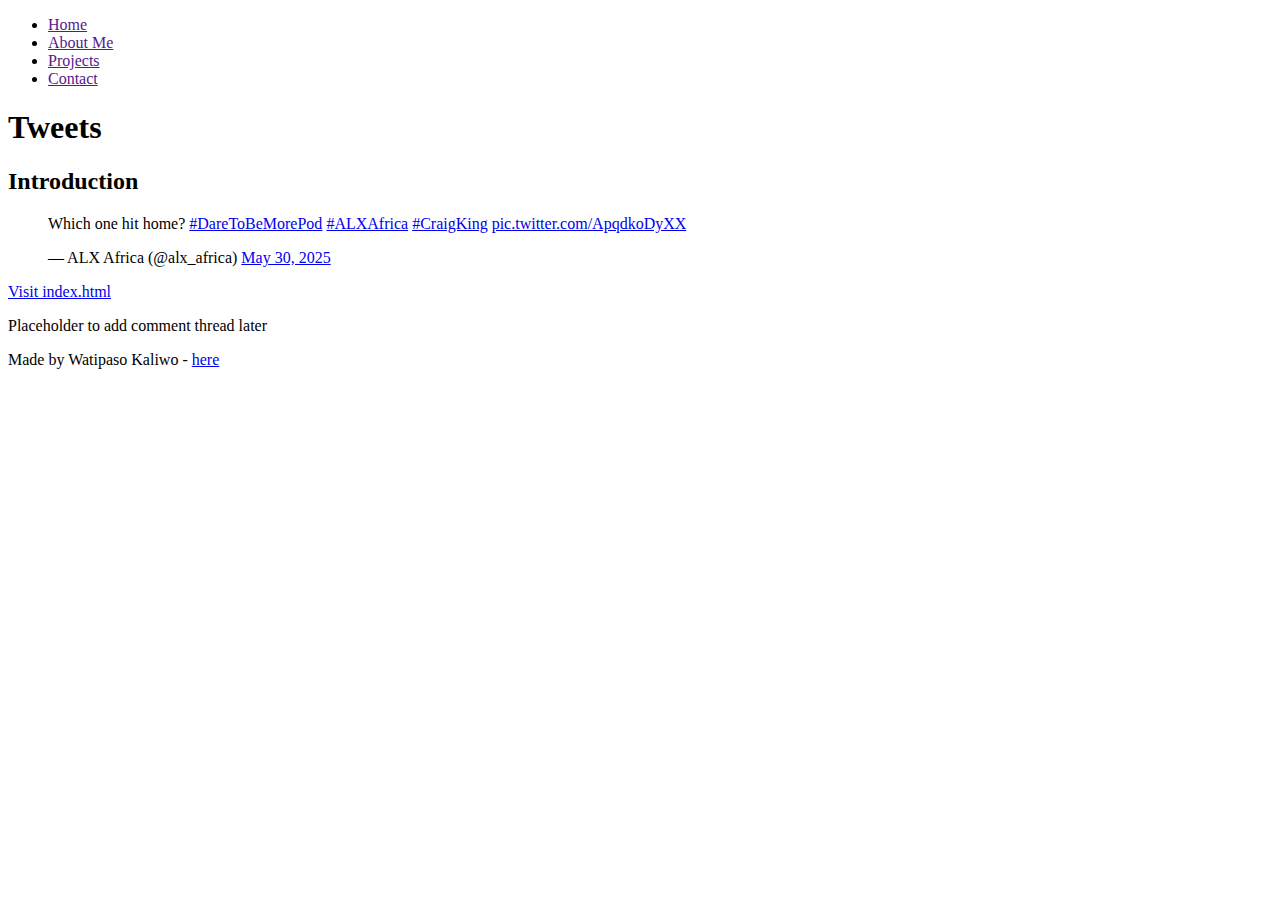
<file: css_basic/tweets.html>
<!DOCTYPE html>
<html lang="en">
   <head>
      <title> Tweets </title>
   </head>
   <body>
      <header> 
         <nav>
           <ul>
            <li><a href="">Home</a></li>
            <li><a href="">About Me</a></li>
            <li><a href="">Projects</a></li>
            <li><a href="">Contact</a></li>
            </ul>
         </nav>
      <h1> Tweets</h1>
      </header>
      
      <main>
      <article>
      <h2> Introduction</h2>
         <blockquote class="twitter-tweet"><p lang="en" dir="ltr">Which one hit home? <a href="https://twitter.com/hashtag/DareToBeMorePod?src=hash&amp;ref_src=twsrc%5Etfw">#DareToBeMorePod</a> <a href="https://twitter.com/hashtag/ALXAfrica?src=hash&amp;ref_src=twsrc%5Etfw">#ALXAfrica</a> <a href="https://twitter.com/hashtag/CraigKing?src=hash&amp;ref_src=twsrc%5Etfw">#CraigKing</a> <a href="https://t.co/ApqdkoDyXX">pic.twitter.com/ApqdkoDyXX</a></p>&mdash; ALX Africa (@alx_africa) <a href="https://twitter.com/alx_africa/status/1928368905153552785?ref_src=twsrc%5Etfw">May 30, 2025</a></blockquote> <script async src="https://platform.twitter.com/widgets.js" charset="utf-8"></script>
     <p>
       <a href=/index.html>Visit index.html</a>
     </p>
      </article>
      <aside>
         <p>Placeholder to add comment thread later</p>
      </aside>
      </main>

      <footer>
         <p>Made by Watipaso Kaliwo - <a href="#" target="_blank">here</a></p>
      </footer>
   </body>
</html>
</file>
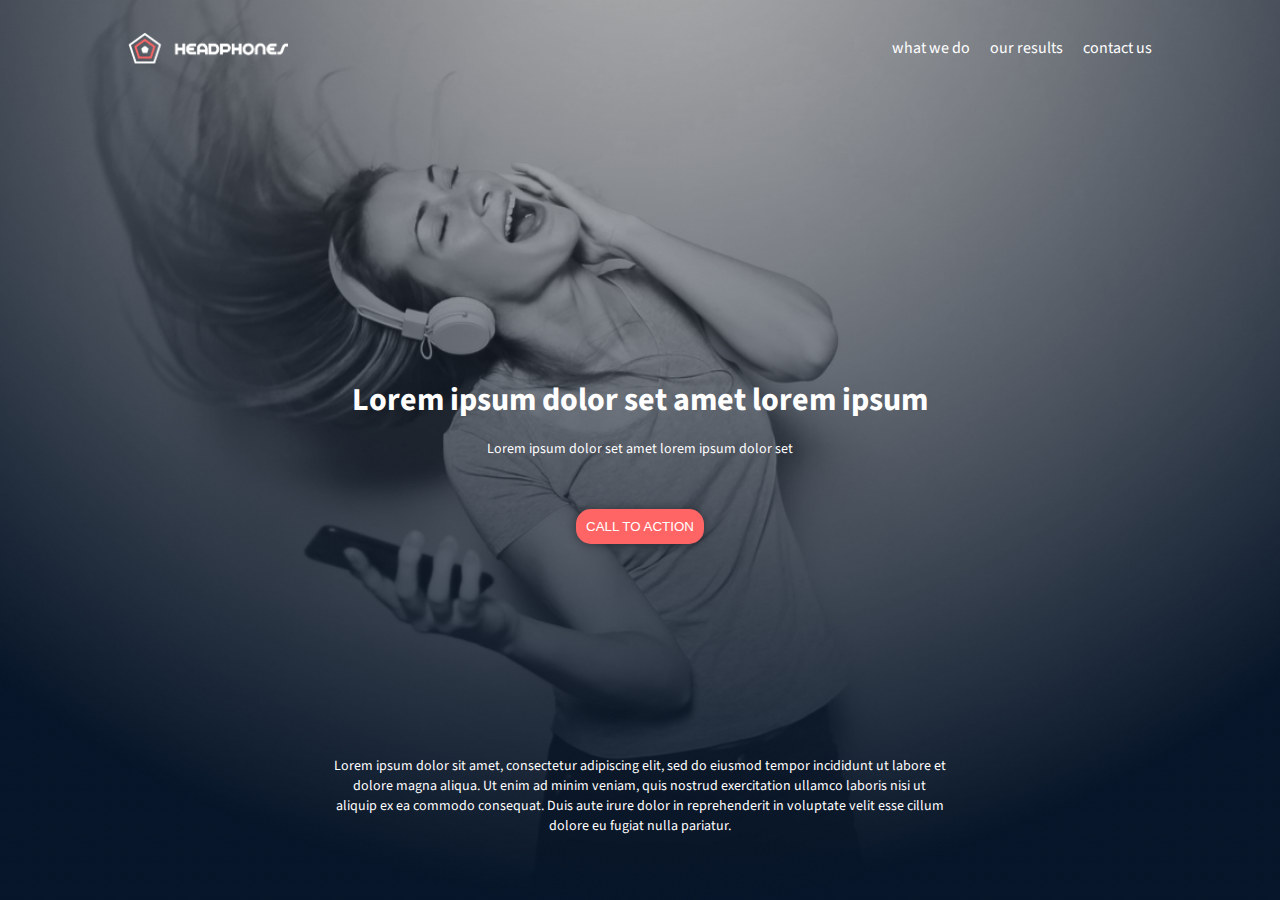
<file: headphones/0-index.html>
<!DOCTYPE html>
<html lang="en">
<head>
    <meta charset="UTF-8">
    <meta name="viewport" content="width=device-width, initial-scale=1.0">
    <link rel="preconnect" href="https://fonts.googleapis.com">
    <link rel="preconnect" href="https://fonts.gstatic.com" crossorigin>
    <link href="https://fonts.googleapis.com/css2?family=Source+Sans+3:ital,wght@0,200..900;1,200..900&display=swap" rel="stylesheet">
    <link rel="stylesheet" href= "0-styles.css">
    <title>Headphones</title>
</head>
<body>
    <header class="page-container section-padding header">
        <nav>
            <img src="./assets/images/logo.png" alt="headphones logo" class="logo">
            <ul>
                <li>what we do</li>
                <li>our results</li>
                <li>contact us</li>
            </ul>
        </nav>
        <div class="header-primary-text section-text-small-width">
            <h1>Lorem ipsum dolor set amet lorem ipsum</h1>
            <p>Lorem ipsum dolor set amet lorem ipsum dolor set</p>
            <button>CALL TO ACTION</button>
        </div>
        <div class="section-text-small-width">
            <p>Lorem ipsum dolor sit amet, consectetur adipiscing elit, sed do eiusmod tempor incididunt ut labore et dolore magna aliqua. Ut enim ad minim veniam, quis nostrud exercitation ullamco laboris nisi ut aliquip ex ea commodo consequat. Duis aute irure dolor in reprehenderit in voluptate velit esse cillum dolore eu fugiat nulla pariatur.</p>
        </div>
    </header>
    </body>    
</body>
</html>
</file>
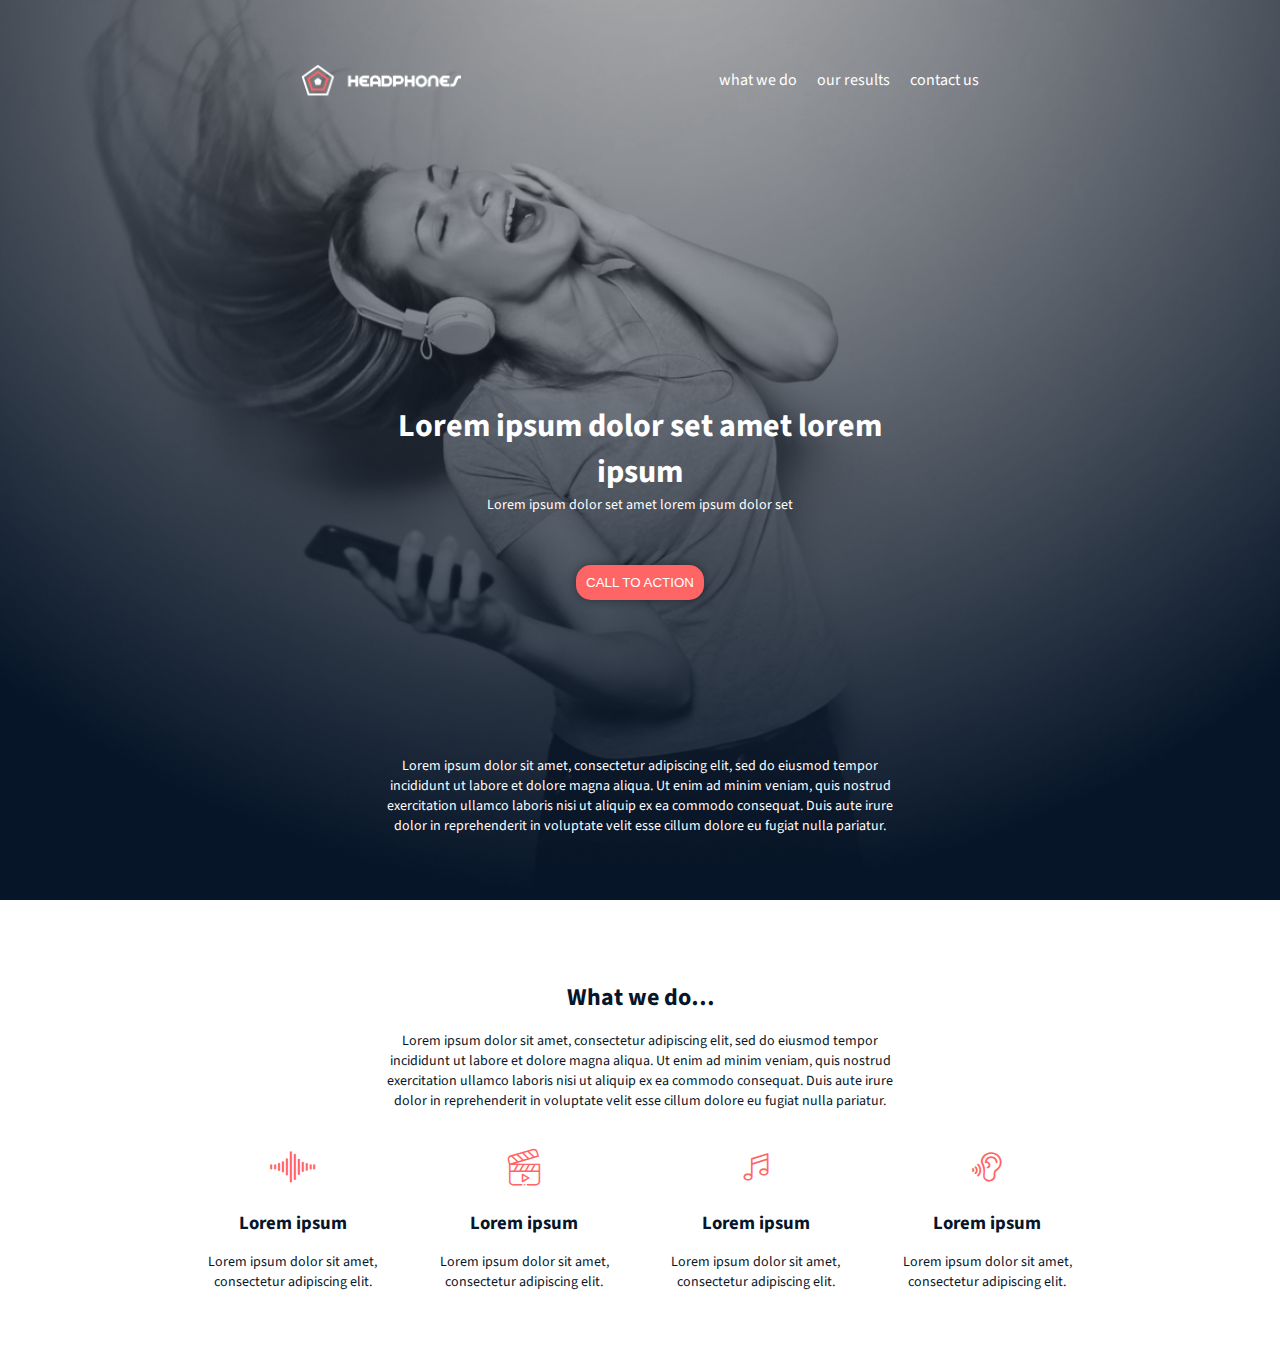
<file: headphones/1-index.html>
<!DOCTYPE html>
<html lang="en">
<head>
    <meta charset="UTF-8">
    <meta name="viewport" content="width=device-width, initial-scale=1.0">
    <link rel="preconnect" href="https://fonts.googleapis.com">
    <link rel="preconnect" href="https://fonts.gstatic.com" crossorigin>
    <link href="https://fonts.googleapis.com/css2?family=Source+Sans+3:ital,wght@0,200..900;1,200..900&display=swap" rel="stylesheet">
    <link rel="stylesheet" href="./assets/holberton_school-icon/style.css">
    <link rel="stylesheet" href= "1-styles.css">
    <title>Headphones</title>
</head>
<body>
    <header class="white-text page-container section-padding header">
        <nav>
            <img src="./assets/images/logo.png" alt="headphones logo" class="logo">
            <ul>
                <li>what we do</li>
                <li>our results</li>
                <li>contact us</li>
            </ul>
        </nav>
        <div class="header-primary-text section-text-small-width">
            <h1>Lorem ipsum dolor set amet lorem ipsum</h1>
            <p>Lorem ipsum dolor set amet lorem ipsum dolor set</p>
            <button>CALL TO ACTION</button>
        </div>
        <div class="section-text-small-width">
            <p>Lorem ipsum dolor sit amet, consectetur adipiscing elit, sed do eiusmod tempor incididunt ut labore et dolore magna aliqua. Ut enim ad minim veniam, quis nostrud exercitation ullamco laboris nisi ut aliquip ex ea commodo consequat. Duis aute irure dolor in reprehenderit in voluptate velit esse cillum dolore eu fugiat nulla pariatur.</p>
        </div>
        
    </header>
    <section class="dark-text section-padding">
        <div class="section-heading-and-subtext section-text-small-width">
            <h2>What we do…</h2>
            <p>Lorem ipsum dolor sit amet, consectetur adipiscing elit, sed do eiusmod tempor incididunt ut labore et dolore magna aliqua. Ut enim ad minim veniam, quis nostrud exercitation ullamco laboris nisi ut aliquip ex ea commodo consequat. Duis aute irure dolor in reprehenderit in voluptate velit esse cillum dolore eu fugiat nulla pariatur.</p>
        </div>
        <div class="four-item-row top-margin">
            <div class="info-block-with-image">
                <span class="info-block-icon holberton_school-icon-ic_sound"></span>
                <h3>Lorem ipsum</h3>
                <p>Lorem ipsum dolor sit amet, consectetur adipiscing elit.</p>
            </div>
            <div class="info-block-with-image">
                <span class="info-block-icon holberton_school-icon-ic_video"></span>
                <h3>Lorem ipsum</h3>
                <p>Lorem ipsum dolor sit amet, consectetur adipiscing elit.</p>
            </div>
            <div class="info-block-with-image">
                <span class="info-block-icon holberton_school-icon-ic_music"></span>
                <h3>Lorem ipsum</h3>
                <p>Lorem ipsum dolor sit amet, consectetur adipiscing elit.</p>
            </div>
            <div class="info-block-with-image">
                <span class="info-block-icon holberton_school-icon-ic_hearing"></span>
                <h3>Lorem ipsum</h3>
                <p>Lorem ipsum dolor sit amet, consectetur adipiscing elit.</p>
            </div>
        </div>
    </section>
    </body>    
</body>
</html>
</file>
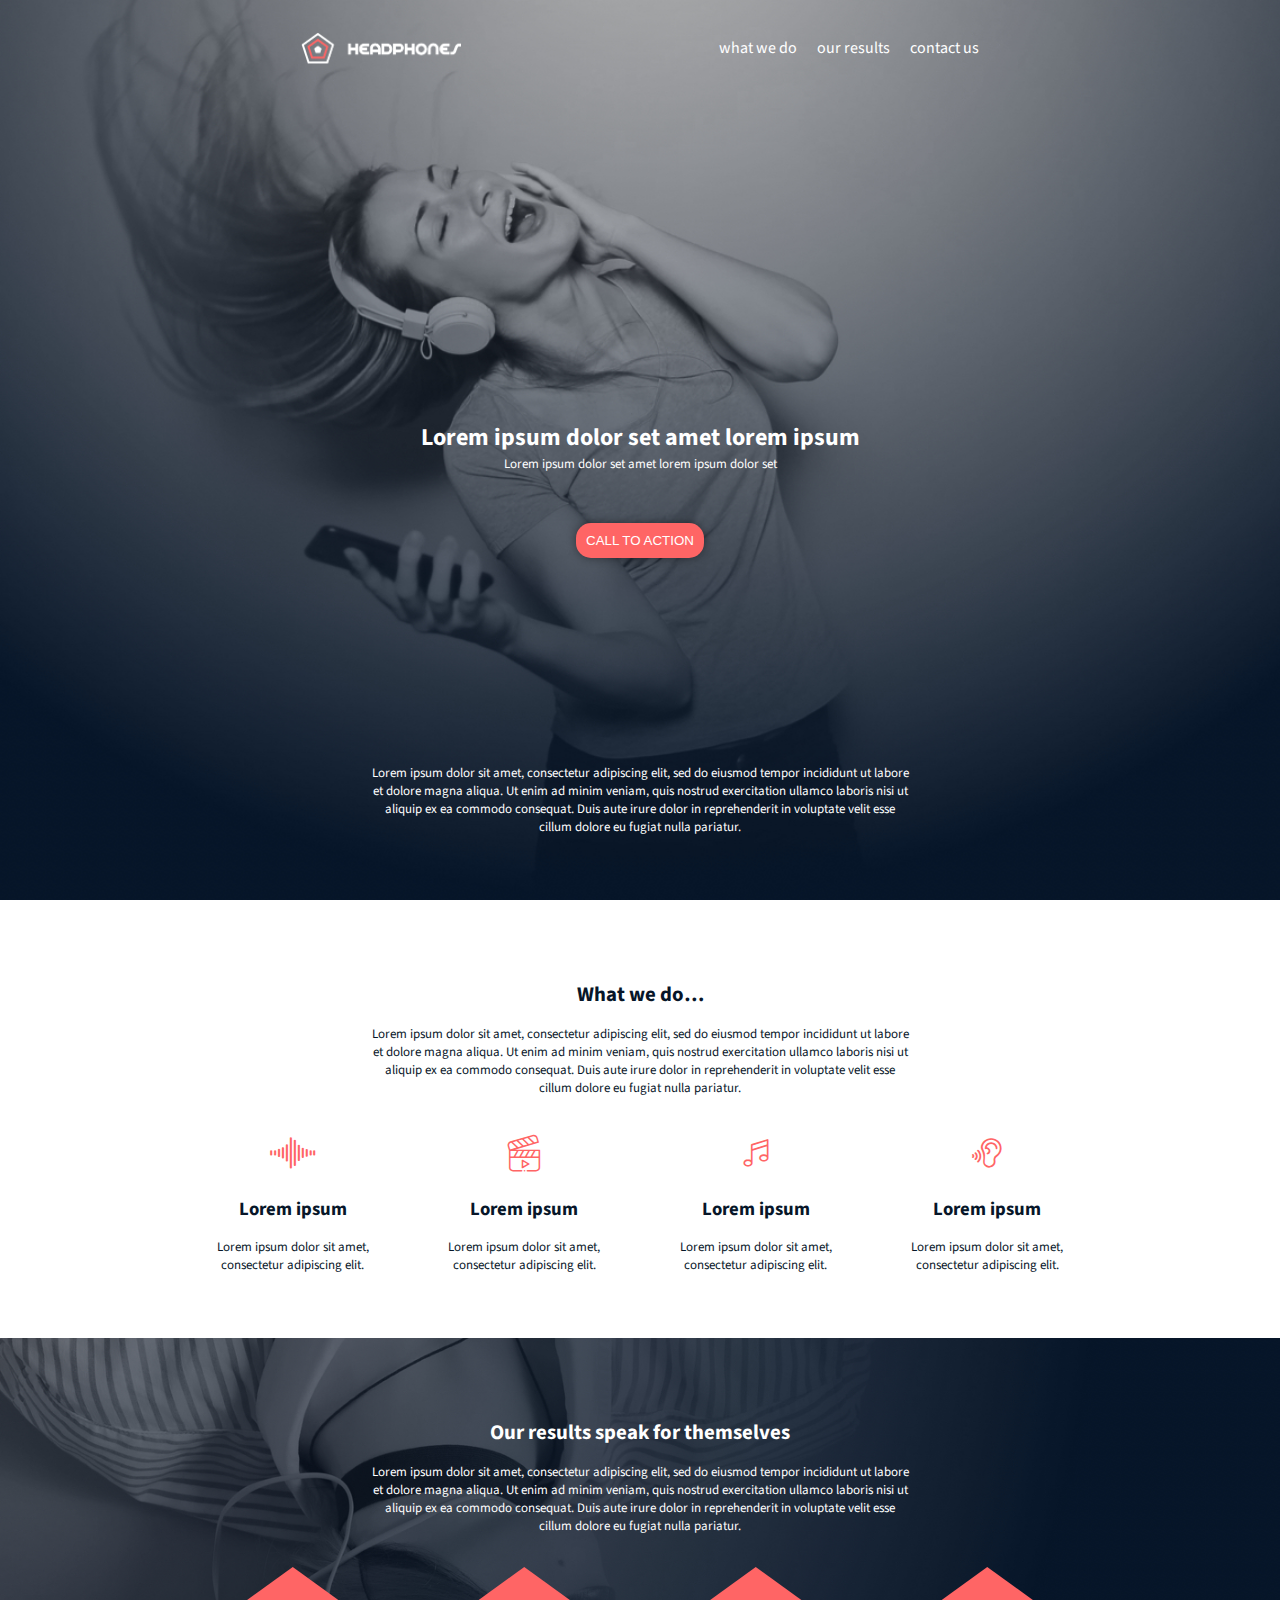
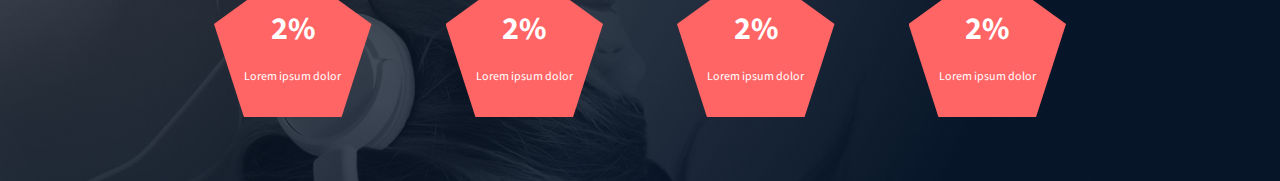
<file: headphones/2-index.html>
<!DOCTYPE html>
<html lang="en">
<head>
    <meta charset="UTF-8">
    <meta name="viewport" content="width=device-width, initial-scale=1.0">
    <link rel="preconnect" href="https://fonts.googleapis.com">
    <link rel="preconnect" href="https://fonts.gstatic.com" crossorigin>
    <link href="https://fonts.googleapis.com/css2?family=Source+Sans+3:ital,wght@0,200..900;1,200..900&display=swap" rel="stylesheet">
    <link rel="stylesheet" href="./assets/holberton_school-icon/style.css">
    <link rel="stylesheet" href= "2-styles.css">
    <title>Headphones</title>
</head>
<body>
    <header class="white-text page-container section-padding header">
        <nav>
            <img src="./assets/images/logo.png" alt="headphones logo" class="logo">
            <ul>
                <li>what we do</li>
                <li>our results</li>
                <li>contact us</li>
            </ul>
        </nav>
        <div class="header-primary-text section-text-small-width">
            <h1>Lorem ipsum dolor set amet lorem ipsum</h1>
            <p>Lorem ipsum dolor set amet lorem ipsum dolor set</p>
            <button>CALL TO ACTION</button>
        </div>
        <div class="section-text-small-width">
            <p>Lorem ipsum dolor sit amet, consectetur adipiscing elit, sed do eiusmod tempor incididunt ut labore et dolore magna aliqua. Ut enim ad minim veniam, quis nostrud exercitation ullamco laboris nisi ut aliquip ex ea commodo consequat. Duis aute irure dolor in reprehenderit in voluptate velit esse cillum dolore eu fugiat nulla pariatur.</p>
        </div>
        
    </header>
    <section class="dark-text section-padding">
        <div class="section-heading-and-subtext section-text-small-width">
            <h2>What we do…</h2>
            <p>Lorem ipsum dolor sit amet, consectetur adipiscing elit, sed do eiusmod tempor incididunt ut labore et dolore magna aliqua. Ut enim ad minim veniam, quis nostrud exercitation ullamco laboris nisi ut aliquip ex ea commodo consequat. Duis aute irure dolor in reprehenderit in voluptate velit esse cillum dolore eu fugiat nulla pariatur.</p>
        </div>
        <div class="four-item-row top-margin">
            <div class="info-block-with-image">
                <span class="info-block-icon holberton_school-icon-ic_sound"></span>
                <h3>Lorem ipsum</h3>
                <p>Lorem ipsum dolor sit amet, consectetur adipiscing elit.</p>
            </div>
            <div class="info-block-with-image">
                <span class="info-block-icon holberton_school-icon-ic_video"></span>
                <h3>Lorem ipsum</h3>
                <p>Lorem ipsum dolor sit amet, consectetur adipiscing elit.</p>
            </div>
            <div class="info-block-with-image">
                <span class="info-block-icon holberton_school-icon-ic_music"></span>
                <h3>Lorem ipsum</h3>
                <p>Lorem ipsum dolor sit amet, consectetur adipiscing elit.</p>
            </div>
            <div class="info-block-with-image">
                <span class="info-block-icon holberton_school-icon-ic_hearing"></span>
                <h3>Lorem ipsum</h3>
                <p>Lorem ipsum dolor sit amet, consectetur adipiscing elit.</p>
            </div>
        </div>
    </section>
    <section class="results white-text section-padding">
        <div class="section-heading-and-subtext section-text-small-width">
            <h2>Our results speak for themselves</h2>
            <p>Lorem ipsum dolor sit amet, consectetur adipiscing elit, sed do eiusmod tempor incididunt ut labore et dolore magna aliqua. Ut enim ad minim veniam, quis nostrud exercitation ullamco laboris nisi ut aliquip ex ea commodo consequat. Duis aute irure dolor in reprehenderit in voluptate velit esse cillum dolore eu fugiat nulla pariatur.</p>
        </div>
        <div class="four-item-row top-margin">
            <div class="pentagon">
                <h3>2%</h3>
                <p>Lorem ipsum dolor</p>
            </div>
            <div class="pentagon">
                <h3>2%</h3>
                <p>Lorem ipsum dolor</p>
            </div>
            <div class="pentagon">
                <h3>2%</h3>
                <p>Lorem ipsum dolor</p>
            </div>
            <div class="pentagon">
                <h3>2%</h3>
                <p>Lorem ipsum dolor</p>
            </div>
        </div>
    </section>
    </body>    
</body>
</html>
</file>
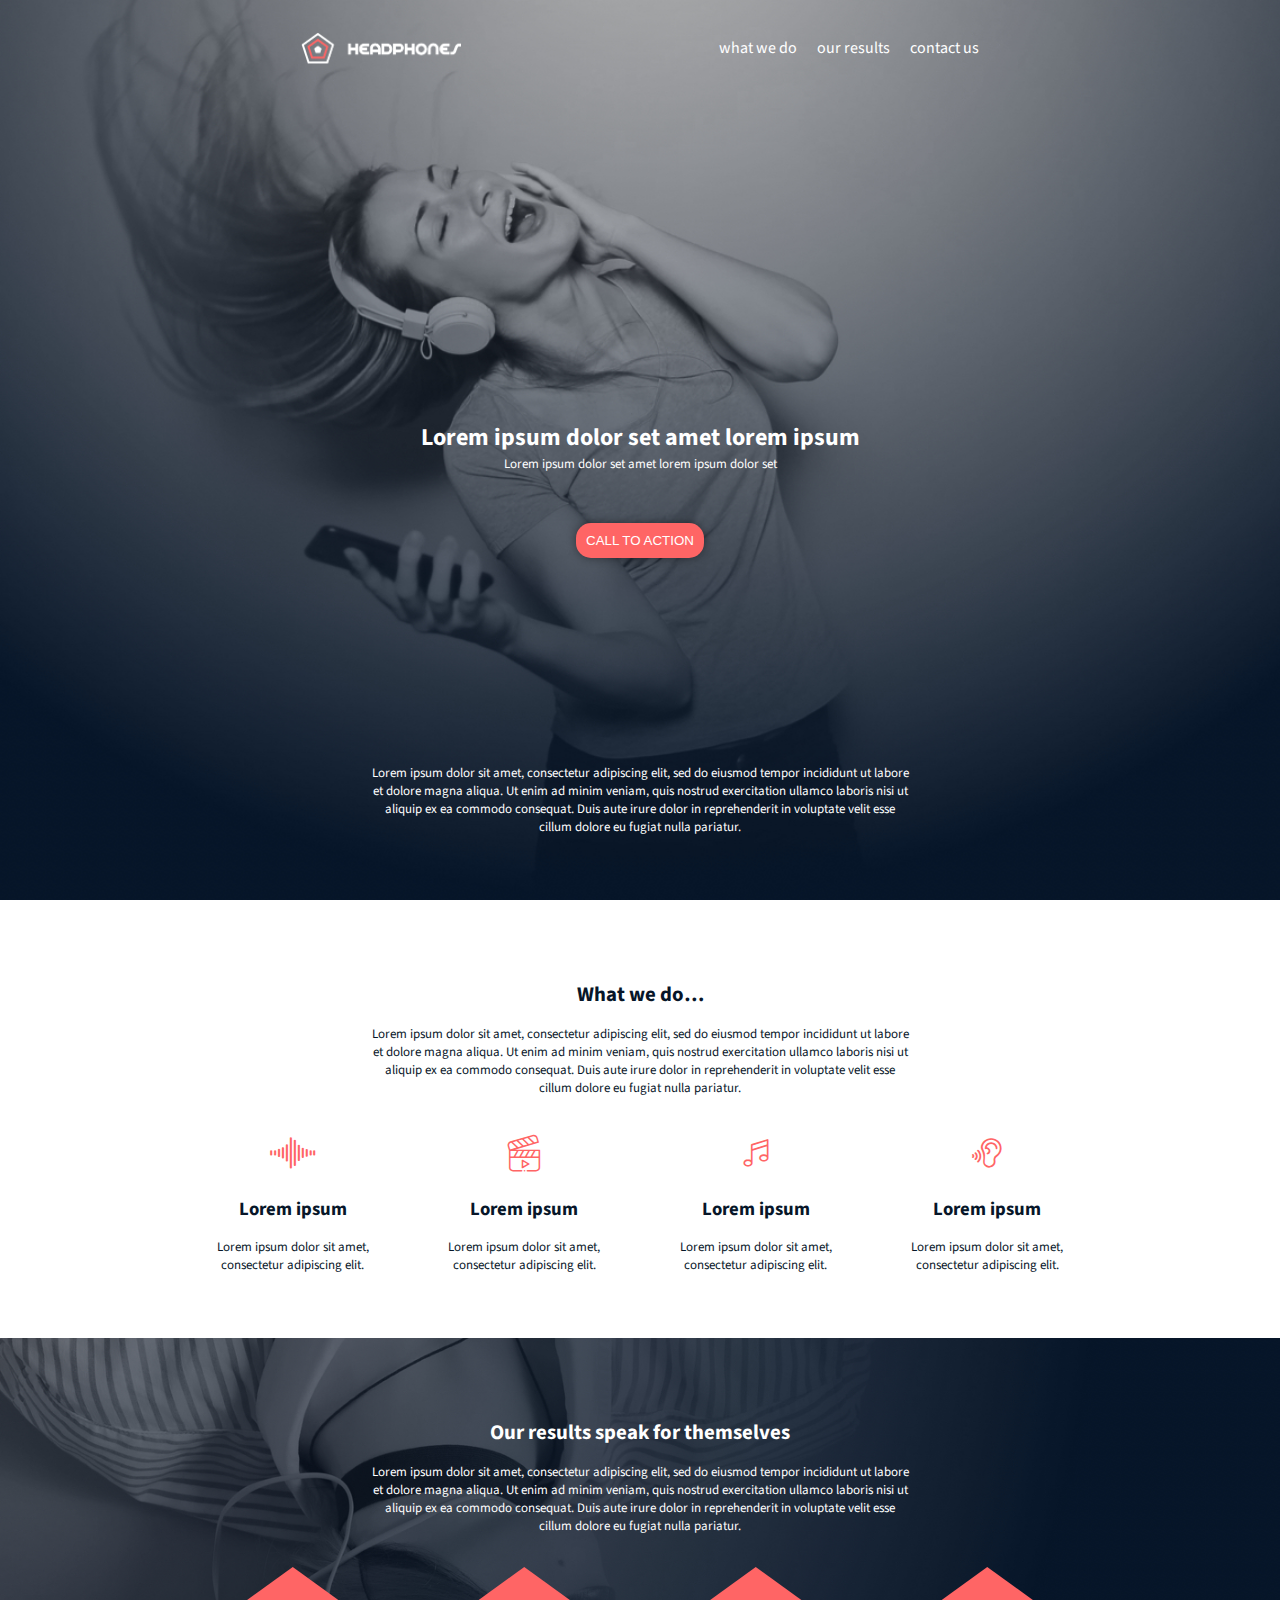
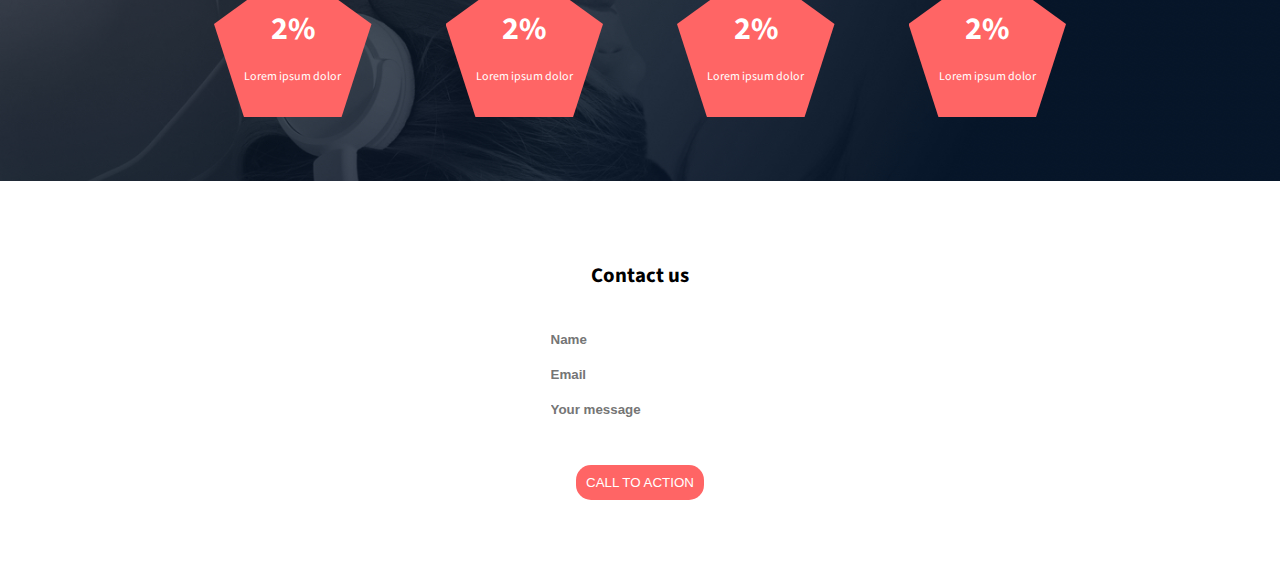
<file: headphones/3-index.html>
<!DOCTYPE html>
<html lang="en">
<head>
    <meta charset="UTF-8">
    <meta name="viewport" content="width=device-width, initial-scale=1.0">
    <link rel="preconnect" href="https://fonts.googleapis.com">
    <link rel="preconnect" href="https://fonts.gstatic.com" crossorigin>
    <link href="https://fonts.googleapis.com/css2?family=Source+Sans+3:ital,wght@0,200..900;1,200..900&display=swap" rel="stylesheet">
    <link rel="stylesheet" href="./assets/holberton_school-icon/style.css">
    <link rel="stylesheet" href= "3-styles.css">
    <title>Headphones</title>
</head>
<body>
    <header class="white-text page-container section-padding header">
        <nav>
            <img src="./assets/images/logo.png" alt="headphones logo" class="logo">
            <ul>
                <li>what we do</li>
                <li>our results</li>
                <li>contact us</li>
            </ul>
        </nav>
        <div class="header-primary-text section-text-small-width">
            <h1>Lorem ipsum dolor set amet lorem ipsum</h1>
            <p>Lorem ipsum dolor set amet lorem ipsum dolor set</p>
            <button>CALL TO ACTION</button>
        </div>
        <div class="section-text-small-width">
            <p>Lorem ipsum dolor sit amet, consectetur adipiscing elit, sed do eiusmod tempor incididunt ut labore et dolore magna aliqua. Ut enim ad minim veniam, quis nostrud exercitation ullamco laboris nisi ut aliquip ex ea commodo consequat. Duis aute irure dolor in reprehenderit in voluptate velit esse cillum dolore eu fugiat nulla pariatur.</p>
        </div>
        
    </header>
    <section class="dark-text section-padding">
        <div class="section-heading-and-subtext section-text-small-width">
            <h2>What we do…</h2>
            <p>Lorem ipsum dolor sit amet, consectetur adipiscing elit, sed do eiusmod tempor incididunt ut labore et dolore magna aliqua. Ut enim ad minim veniam, quis nostrud exercitation ullamco laboris nisi ut aliquip ex ea commodo consequat. Duis aute irure dolor in reprehenderit in voluptate velit esse cillum dolore eu fugiat nulla pariatur.</p>
        </div>
        <div class="four-item-row top-margin">
            <div class="info-block-with-image">
                <span class="info-block-icon holberton_school-icon-ic_sound"></span>
                <h3>Lorem ipsum</h3>
                <p>Lorem ipsum dolor sit amet, consectetur adipiscing elit.</p>
            </div>
            <div class="info-block-with-image">
                <span class="info-block-icon holberton_school-icon-ic_video"></span>
                <h3>Lorem ipsum</h3>
                <p>Lorem ipsum dolor sit amet, consectetur adipiscing elit.</p>
            </div>
            <div class="info-block-with-image">
                <span class="info-block-icon holberton_school-icon-ic_music"></span>
                <h3>Lorem ipsum</h3>
                <p>Lorem ipsum dolor sit amet, consectetur adipiscing elit.</p>
            </div>
            <div class="info-block-with-image">
                <span class="info-block-icon holberton_school-icon-ic_hearing"></span>
                <h3>Lorem ipsum</h3>
                <p>Lorem ipsum dolor sit amet, consectetur adipiscing elit.</p>
            </div>
        </div>
    </section>
    <section class="results white-text section-padding">
        <div class="section-heading-and-subtext section-text-small-width">
            <h2>Our results speak for themselves</h2>
            <p>Lorem ipsum dolor sit amet, consectetur adipiscing elit, sed do eiusmod tempor incididunt ut labore et dolore magna aliqua. Ut enim ad minim veniam, quis nostrud exercitation ullamco laboris nisi ut aliquip ex ea commodo consequat. Duis aute irure dolor in reprehenderit in voluptate velit esse cillum dolore eu fugiat nulla pariatur.</p>
        </div>
        <div class="four-item-row top-margin">
            <div class="pentagon">
                <h3>2%</h3>
                <p>Lorem ipsum dolor</p>
            </div>
            <div class="pentagon">
                <h3>2%</h3>
                <p>Lorem ipsum dolor</p>
            </div>
            <div class="pentagon">
                <h3>2%</h3>
                <p>Lorem ipsum dolor</p>
            </div>
            <div class="pentagon">
                <h3>2%</h3>
                <p>Lorem ipsum dolor</p>
            </div>
        </div>
    </section>
    <section class="section-padding">
        <h2>Contact us</h2>
        <form class="top-margin">
            <input type="text" id="name" name="name" placeholder="Name"><br>
            <input type="text" id="email" name="email" placeholder="Email"><br>
            <input type="text" id="message" name="message" placeholder="Your message"><br><br>
             <button>CALL TO ACTION</button>
        </form>
    </section>  
</body>
</html>
</file>
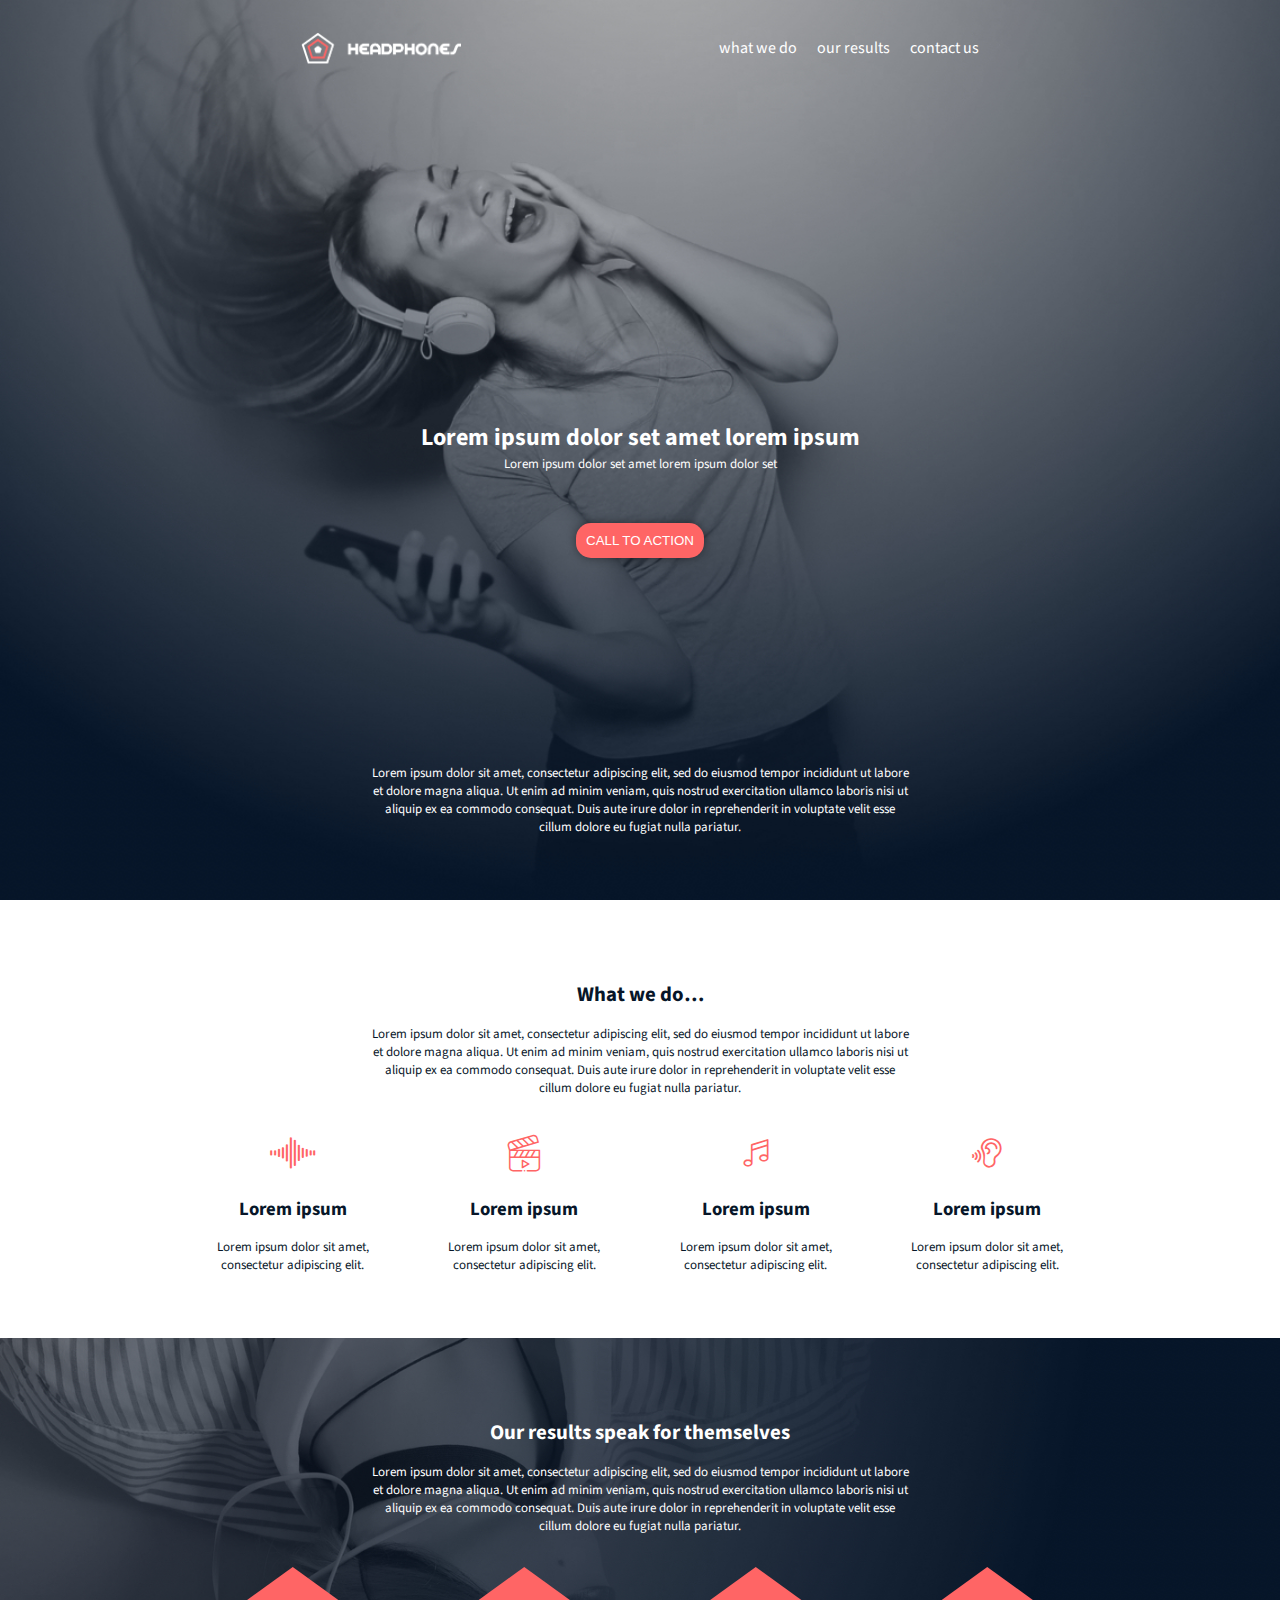
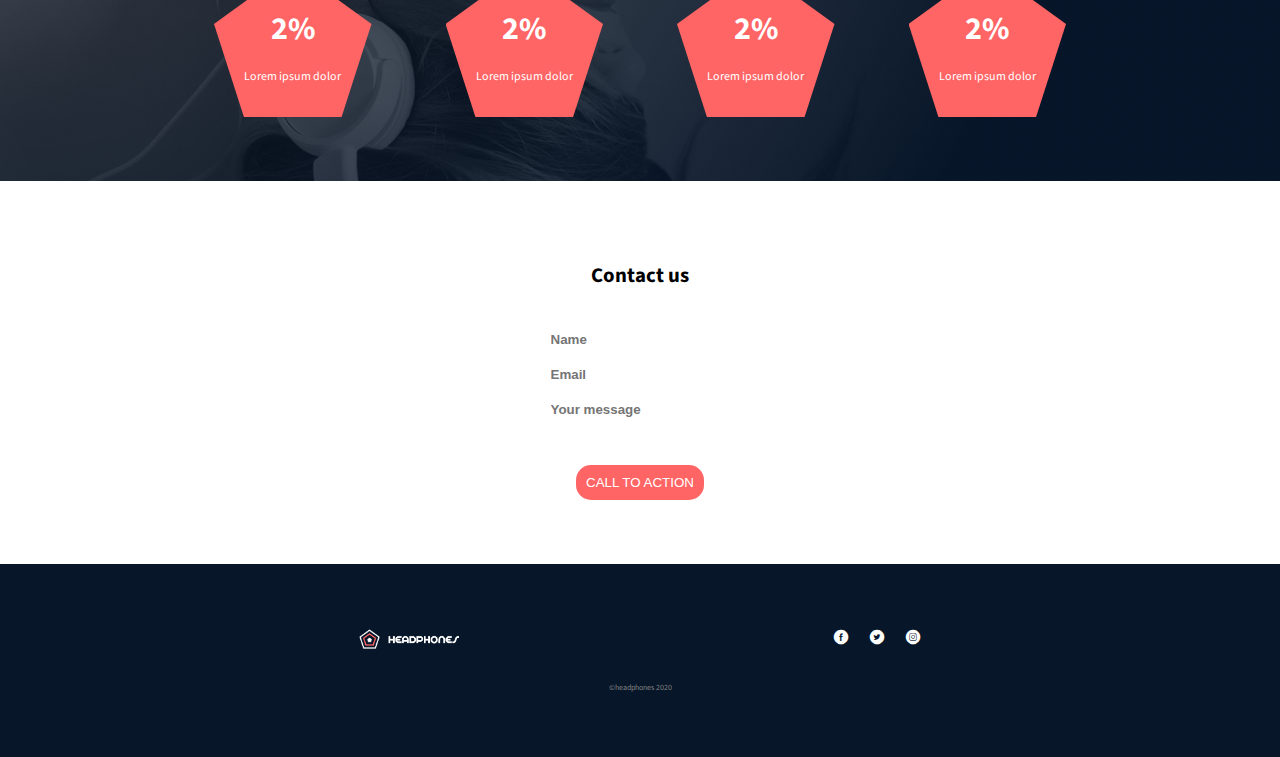
<file: headphones/4-index.html>
<!DOCTYPE html>
<html lang="en">
<head>
    <meta charset="UTF-8">
    <meta name="viewport" content="width=device-width, initial-scale=1.0">
    <link rel="preconnect" href="https://fonts.googleapis.com">
    <link rel="preconnect" href="https://fonts.gstatic.com" crossorigin>
    <link href="https://fonts.googleapis.com/css2?family=Source+Sans+3:ital,wght@0,200..900;1,200..900&display=swap" rel="stylesheet">
    <link rel="stylesheet" href="./assets/holberton_school-icon/style.css">
    <link rel="stylesheet" href= "4-styles.css">
    <title>Headphones</title>
</head>
<body>
    <header class="white-text page-container section-padding header">
        <nav>
            <img src="./assets/images/logo.png" alt="headphones logo" class="logo">
            <ul>
                <li>what we do</li>
                <li>our results</li>
                <li>contact us</li>
            </ul>
        </nav>
        <div class="header-primary-text section-text-small-width">
            <h1>Lorem ipsum dolor set amet lorem ipsum</h1>
            <p>Lorem ipsum dolor set amet lorem ipsum dolor set</p>
            <button>CALL TO ACTION</button>
        </div>
        <div class="section-text-small-width">
            <p>Lorem ipsum dolor sit amet, consectetur adipiscing elit, sed do eiusmod tempor incididunt ut labore et dolore magna aliqua. Ut enim ad minim veniam, quis nostrud exercitation ullamco laboris nisi ut aliquip ex ea commodo consequat. Duis aute irure dolor in reprehenderit in voluptate velit esse cillum dolore eu fugiat nulla pariatur.</p>
        </div>
        
    </header>
    <section class="dark-text section-padding">
        <div class="section-heading-and-subtext section-text-small-width">
            <h2>What we do…</h2>
            <p>Lorem ipsum dolor sit amet, consectetur adipiscing elit, sed do eiusmod tempor incididunt ut labore et dolore magna aliqua. Ut enim ad minim veniam, quis nostrud exercitation ullamco laboris nisi ut aliquip ex ea commodo consequat. Duis aute irure dolor in reprehenderit in voluptate velit esse cillum dolore eu fugiat nulla pariatur.</p>
        </div>
        <div class="four-item-row top-margin">
            <div class="info-block-with-image">
                <span class="info-block-icon holberton_school-icon-ic_sound"></span>
                <h3>Lorem ipsum</h3>
                <p>Lorem ipsum dolor sit amet, consectetur adipiscing elit.</p>
            </div>
            <div class="info-block-with-image">
                <span class="info-block-icon holberton_school-icon-ic_video"></span>
                <h3>Lorem ipsum</h3>
                <p>Lorem ipsum dolor sit amet, consectetur adipiscing elit.</p>
            </div>
            <div class="info-block-with-image">
                <span class="info-block-icon holberton_school-icon-ic_music"></span>
                <h3>Lorem ipsum</h3>
                <p>Lorem ipsum dolor sit amet, consectetur adipiscing elit.</p>
            </div>
            <div class="info-block-with-image">
                <span class="info-block-icon holberton_school-icon-ic_hearing"></span>
                <h3>Lorem ipsum</h3>
                <p>Lorem ipsum dolor sit amet, consectetur adipiscing elit.</p>
            </div>
        </div>
    </section>
    <section class="results white-text section-padding">
        <div class="section-heading-and-subtext section-text-small-width">
            <h2>Our results speak for themselves</h2>
            <p>Lorem ipsum dolor sit amet, consectetur adipiscing elit, sed do eiusmod tempor incididunt ut labore et dolore magna aliqua. Ut enim ad minim veniam, quis nostrud exercitation ullamco laboris nisi ut aliquip ex ea commodo consequat. Duis aute irure dolor in reprehenderit in voluptate velit esse cillum dolore eu fugiat nulla pariatur.</p>
        </div>
        <div class="four-item-row top-margin">
            <div class="pentagon">
                <h3>2%</h3>
                <p>Lorem ipsum dolor</p>
            </div>
            <div class="pentagon">
                <h3>2%</h3>
                <p>Lorem ipsum dolor</p>
            </div>
            <div class="pentagon">
                <h3>2%</h3>
                <p>Lorem ipsum dolor</p>
            </div>
            <div class="pentagon">
                <h3>2%</h3>
                <p>Lorem ipsum dolor</p>
            </div>
        </div>
    </section>
    <section class="section-padding">
        <h2>Contact us</h2>
        <form class="top-margin">
            <input type="text" id="name" name="name" placeholder="Name"><br>
            <input type="text" id="email" name="email" placeholder="Email"><br>
            <input type="text" id="message" name="message" placeholder="Your message"><br><br>
             <button>CALL TO ACTION</button>
        </form>
    </section> 
    <footer class="section-padding white-text">
        <div class="footer">
            <img src="./assets/images/logo.png" alt="headphones logo" class="logo">
            <ul>
                <li><span class="icon holberton_school-icon-ic_facebook"></span></li>
                <li><span class="icon holberton_school-icon-ic_twitter"></span></li>
                <li><span class="icon holberton_school-icon-ic_instagram"></span></li>
            </ul>
        </div>
        <p class="copyright top-margin">©headphones 2020</p>
    </footer>
</body>
</html>
</file>
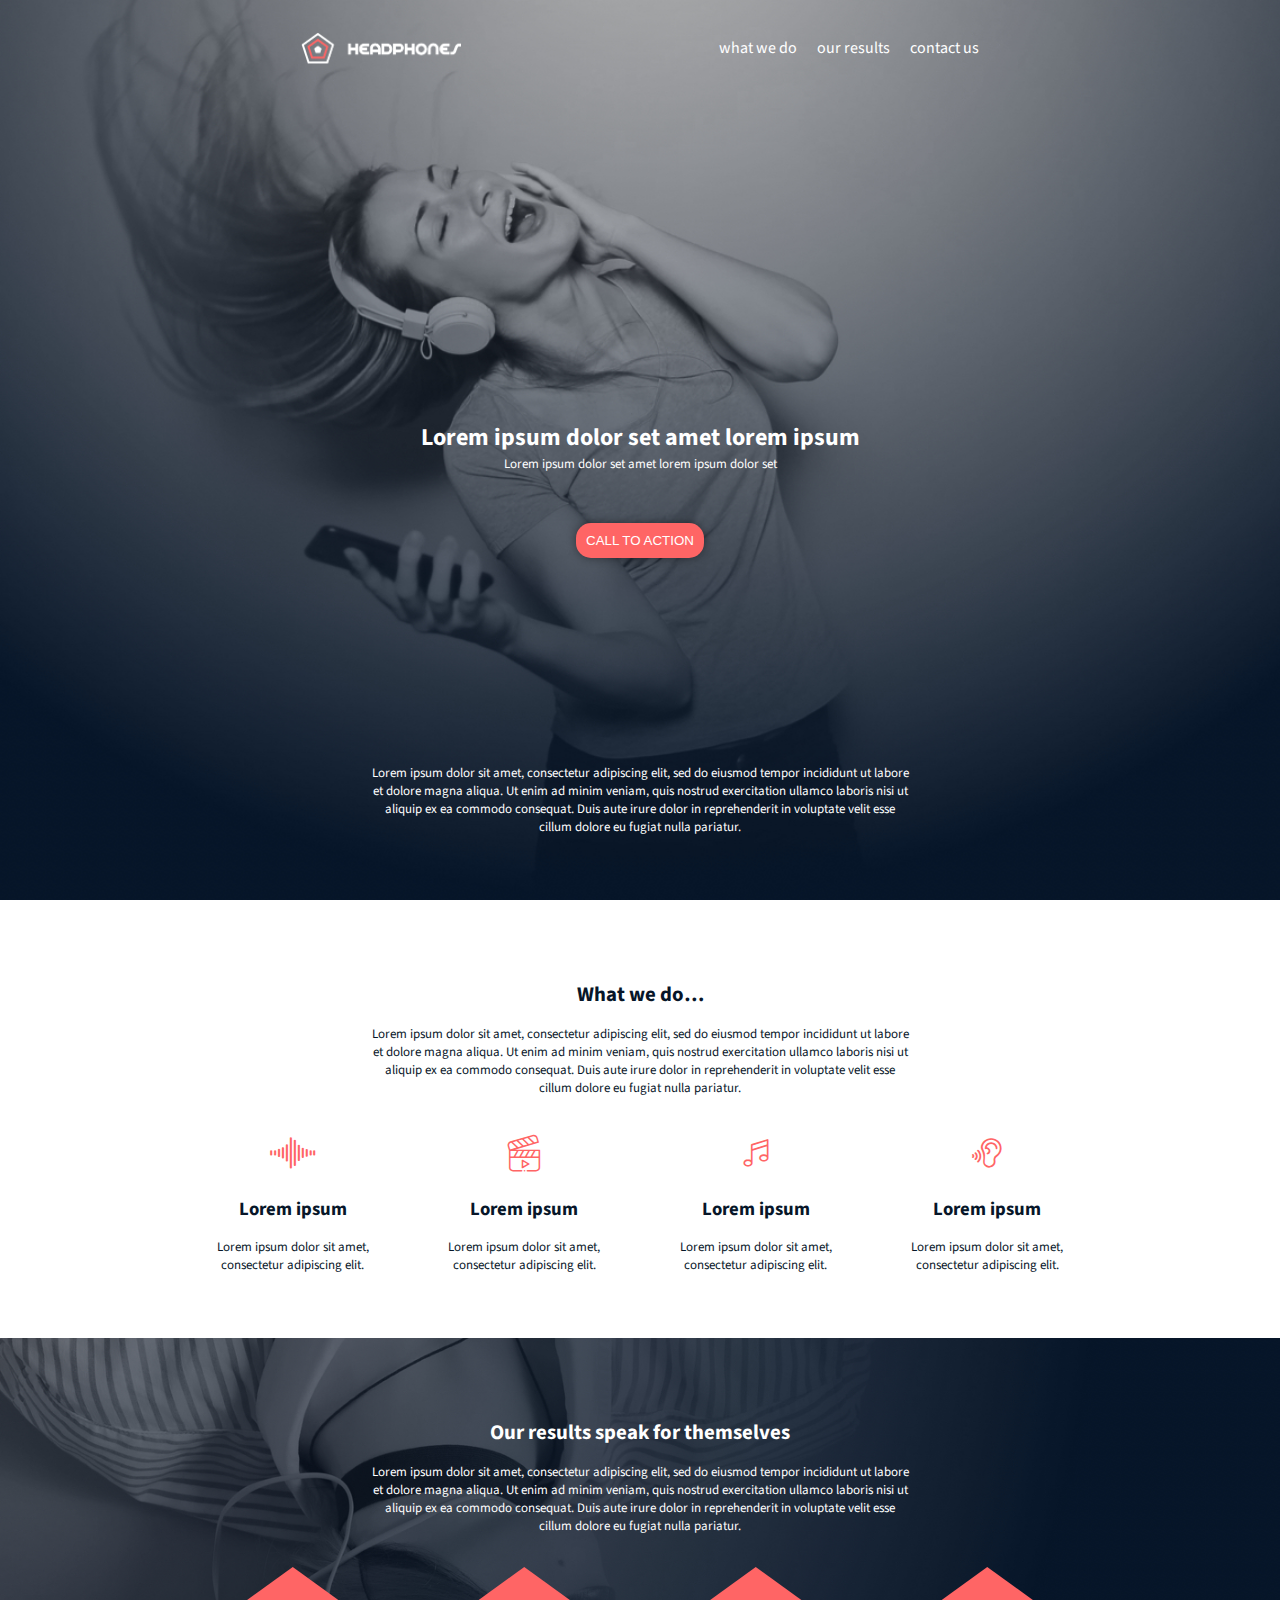
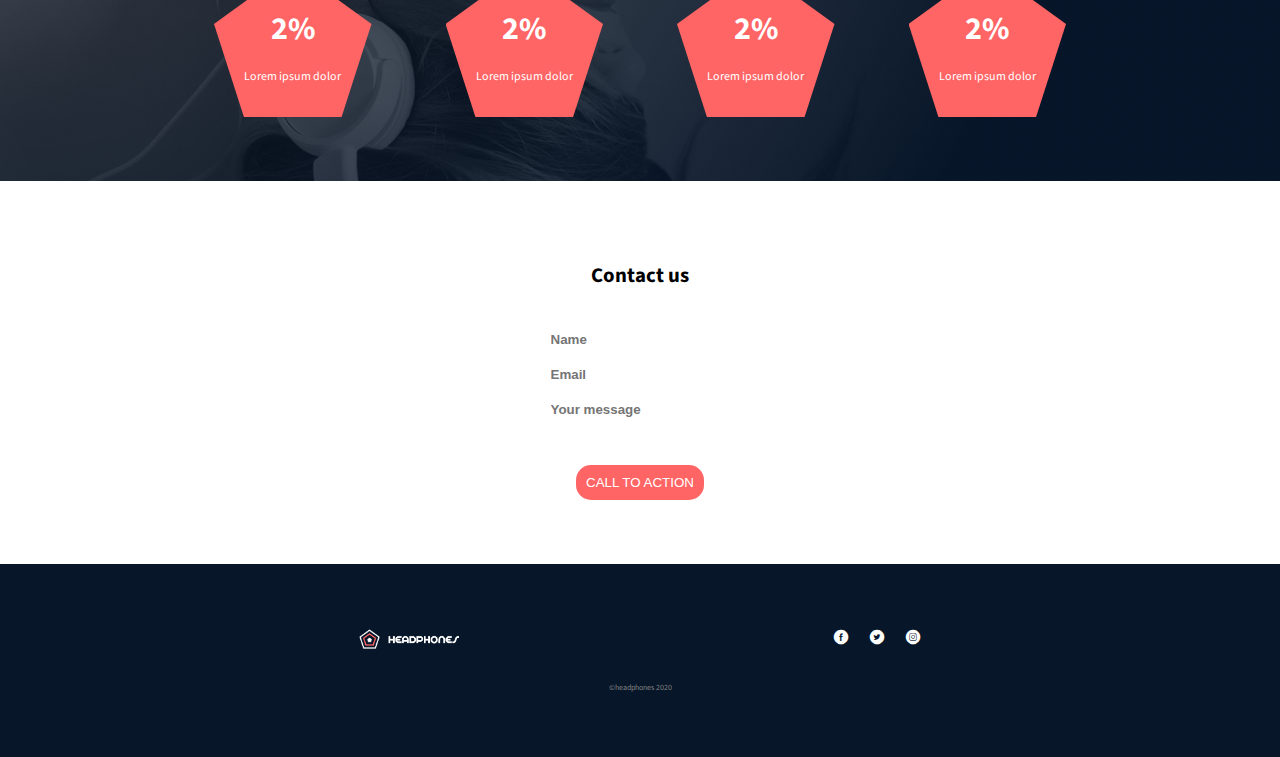
<file: headphones/7-index.html>
<!DOCTYPE html>
<html lang="en">
<head>
    <meta charset="UTF-8">
    <meta name="viewport" content="width=device-width, initial-scale=1.0">
    <link rel="preconnect" href="https://fonts.googleapis.com">
    <link rel="preconnect" href="https://fonts.gstatic.com" crossorigin>
    <link href="https://fonts.googleapis.com/css2?family=Source+Sans+3:ital,wght@0,200..900;1,200..900&display=swap" rel="stylesheet">
    <link rel="stylesheet" href="./assets/holberton_school-icon/style.css">
    <link rel="stylesheet" href= "7-styles.css">
    <title>Headphones</title>
</head>
<body>
    <header class="white-text page-container section-padding header">
        <nav>
            <img src="./assets/images/logo.png" alt="headphones logo" class="logo">
            <ul>
                <li>what we do</li>
                <li>our results</li>
                <li>contact us</li>
            </ul>
        </nav>
        <div class="header-primary-text section-text-small-width">
            <h1>Lorem ipsum dolor set amet lorem ipsum</h1>
            <p>Lorem ipsum dolor set amet lorem ipsum dolor set</p>
            <button>CALL TO ACTION</button>
        </div>
        <div class="section-text-small-width">
            <p>Lorem ipsum dolor sit amet, consectetur adipiscing elit, sed do eiusmod tempor incididunt ut labore et dolore magna aliqua. Ut enim ad minim veniam, quis nostrud exercitation ullamco laboris nisi ut aliquip ex ea commodo consequat. Duis aute irure dolor in reprehenderit in voluptate velit esse cillum dolore eu fugiat nulla pariatur.</p>
        </div>
        
    </header>
    <section class="dark-text section-padding">
        <div class="section-heading-and-subtext section-text-small-width">
            <h2>What we do…</h2>
            <p>Lorem ipsum dolor sit amet, consectetur adipiscing elit, sed do eiusmod tempor incididunt ut labore et dolore magna aliqua. Ut enim ad minim veniam, quis nostrud exercitation ullamco laboris nisi ut aliquip ex ea commodo consequat. Duis aute irure dolor in reprehenderit in voluptate velit esse cillum dolore eu fugiat nulla pariatur.</p>
        </div>
        <div class="four-item-row top-margin">
            <div class="info-block-with-image">
                <span class="info-block-icon holberton_school-icon-ic_sound"></span>
                <h3>Lorem ipsum</h3>
                <p>Lorem ipsum dolor sit amet, consectetur adipiscing elit.</p>
            </div>
            <div class="info-block-with-image">
                <span class="info-block-icon holberton_school-icon-ic_video"></span>
                <h3>Lorem ipsum</h3>
                <p>Lorem ipsum dolor sit amet, consectetur adipiscing elit.</p>
            </div>
            <div class="info-block-with-image">
                <span class="info-block-icon holberton_school-icon-ic_music"></span>
                <h3>Lorem ipsum</h3>
                <p>Lorem ipsum dolor sit amet, consectetur adipiscing elit.</p>
            </div>
            <div class="info-block-with-image">
                <span class="info-block-icon holberton_school-icon-ic_hearing"></span>
                <h3>Lorem ipsum</h3>
                <p>Lorem ipsum dolor sit amet, consectetur adipiscing elit.</p>
            </div>
        </div>
    </section>
    <section class="results white-text section-padding">
        <div class="section-heading-and-subtext section-text-small-width">
            <h2>Our results speak for themselves</h2>
            <p>Lorem ipsum dolor sit amet, consectetur adipiscing elit, sed do eiusmod tempor incididunt ut labore et dolore magna aliqua. Ut enim ad minim veniam, quis nostrud exercitation ullamco laboris nisi ut aliquip ex ea commodo consequat. Duis aute irure dolor in reprehenderit in voluptate velit esse cillum dolore eu fugiat nulla pariatur.</p>
        </div>
        <div class="four-item-row top-margin">
            <div class="pentagon">
                <h3>2%</h3>
                <p>Lorem ipsum dolor</p>
            </div>
            <div class="pentagon">
                <h3>2%</h3>
                <p>Lorem ipsum dolor</p>
            </div>
            <div class="pentagon">
                <h3>2%</h3>
                <p>Lorem ipsum dolor</p>
            </div>
            <div class="pentagon">
                <h3>2%</h3>
                <p>Lorem ipsum dolor</p>
            </div>
        </div>
    </section>
    <section class="section-padding">
        <h2>Contact us</h2>
        <form class="top-margin">
            <input type="text" id="name" name="name" placeholder="Name"><br>
            <input type="text" id="email" name="email" placeholder="Email"><br>
            <input type="text" id="message" name="message" placeholder="Your message"><br><br>
             <button>CALL TO ACTION</button>
        </form>
    </section> 
    <footer class="section-padding white-text">
        <div class="footer">
            <img src="./assets/images/logo.png" alt="headphones logo" class="logo">
            <ul>
                <li><span class="icon holberton_school-icon-ic_facebook"></span></li>
                <li><span class="icon holberton_school-icon-ic_twitter"></span></li>
                <li><span class="icon holberton_school-icon-ic_instagram"></span></li>
            </ul>
        </div>
        <p class="copyright top-margin">©headphones 2020</p>
    </footer>
</body>
</html>
</file>
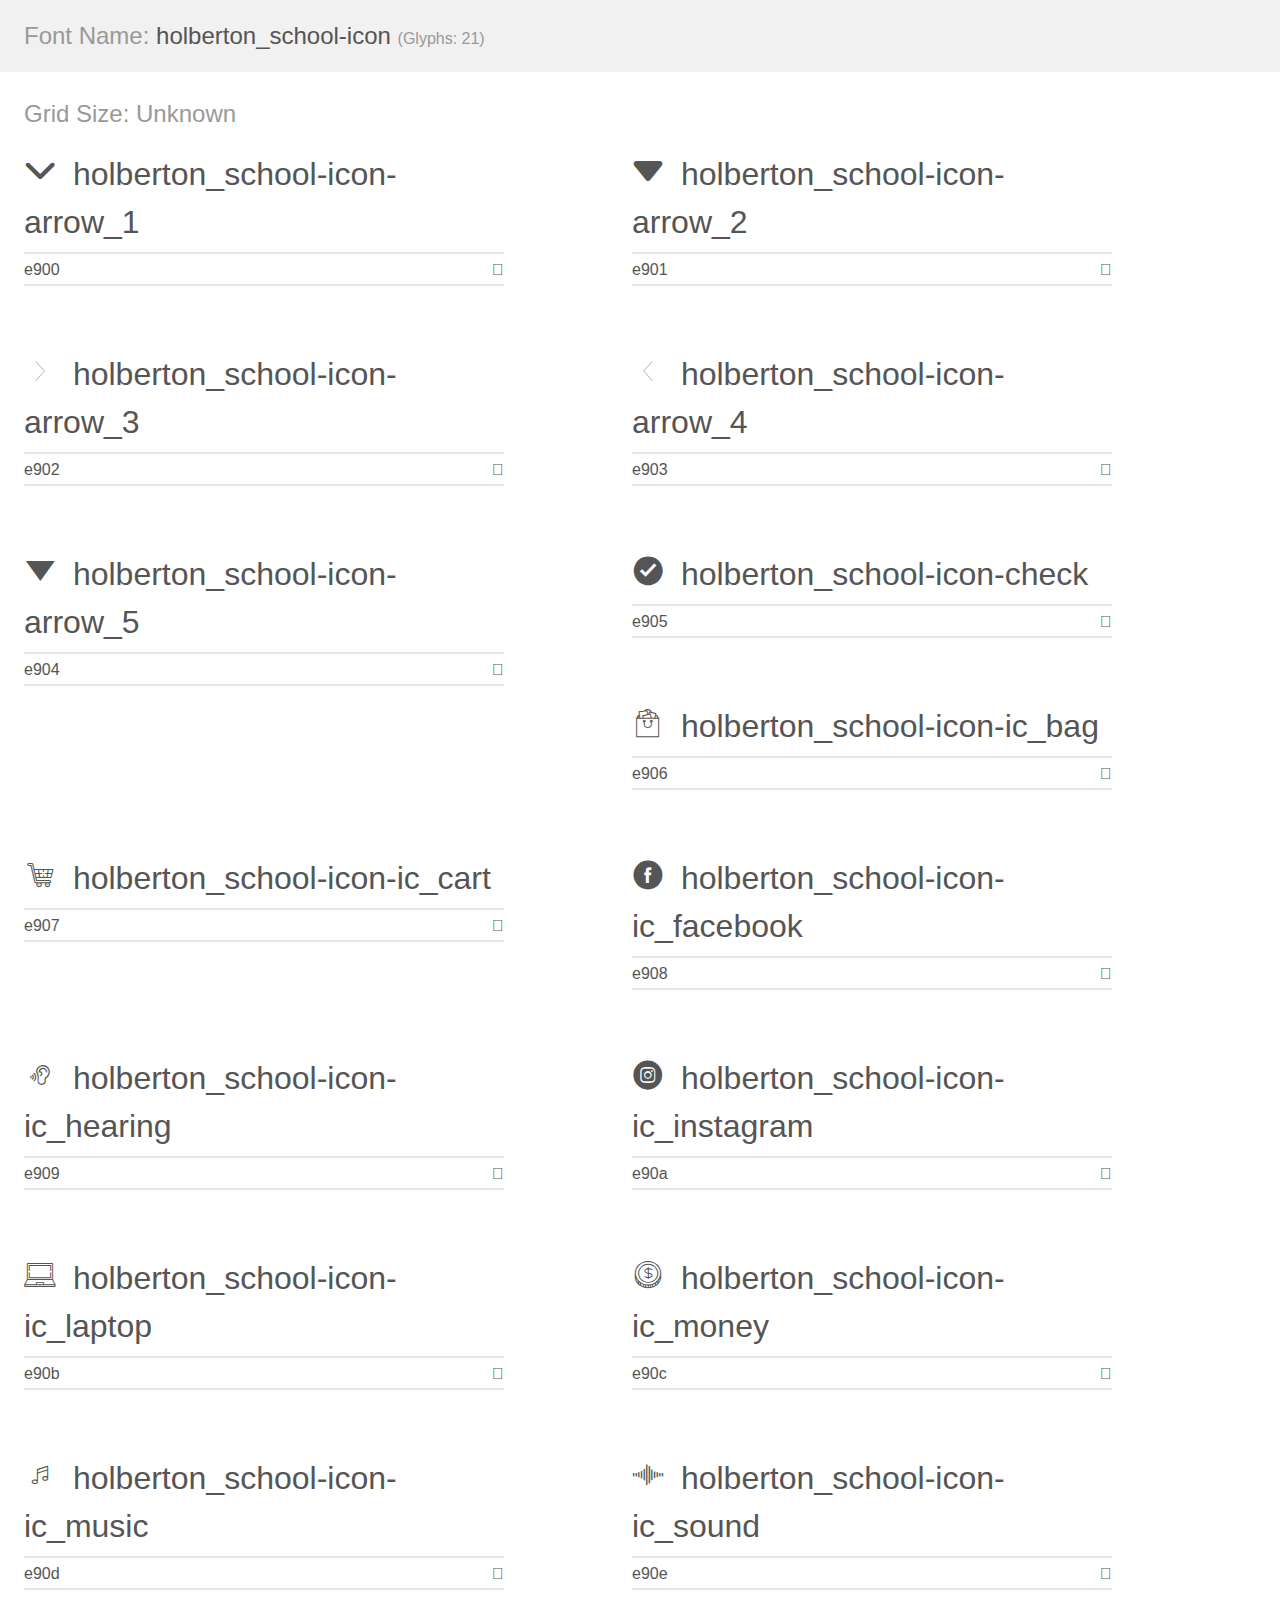
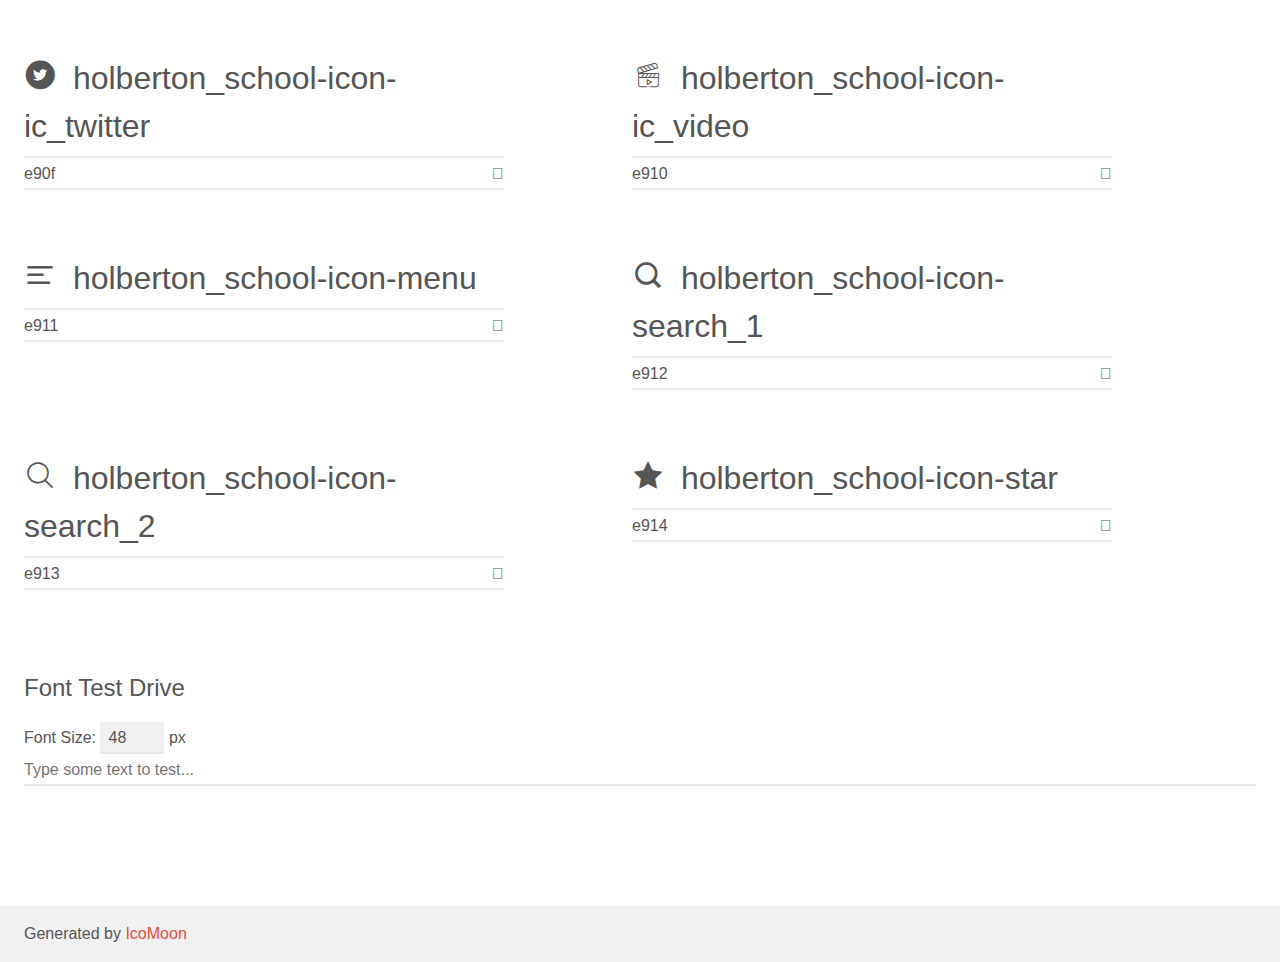
<file: headphones/assets/holberton_school-icon/demo.html>
<!doctype html>
<html>
<head>
    <meta charset="utf-8">
    <title>IcoMoon Demo</title>
    <meta name="description" content="An Icon Font Generated By IcoMoon.io">
    <meta name="viewport" content="width=device-width, initial-scale=1">
    <link rel="stylesheet" href="demo-files/demo.css">
    <link rel="stylesheet" href="style.css"></head>
<body>
    <div class="bgc1 clearfix">
        <h1 class="mhmm mvm"><span class="fgc1">Font Name:</span> holberton_school-icon <small class="fgc1">(Glyphs:&nbsp;21)</small></h1>
    </div>
    <div class="clearfix mhl ptl">
        <h1 class="mvm mtn fgc1">Grid Size: Unknown</h1>
        <div class="glyph fs1">
            <div class="clearfix bshadow0 pbs">
                <span class="holberton_school-icon-arrow_1"></span>
                <span class="mls"> holberton_school-icon-arrow_1</span>
            </div>
            <fieldset class="fs0 size1of1 clearfix hidden-false">
                <input type="text" readonly value="e900" class="unit size1of2" />
                <input type="text" maxlength="1" readonly value="&#xe900;" class="unitRight size1of2 talign-right" />
            </fieldset>
            <div class="fs0 bshadow0 clearfix hidden-true">
                <span class="unit pvs fgc1">liga: </span>
                <input type="text" readonly value="" class="liga unitRight" />
            </div>
        </div>
        <div class="glyph fs1">
            <div class="clearfix bshadow0 pbs">
                <span class="holberton_school-icon-arrow_2"></span>
                <span class="mls"> holberton_school-icon-arrow_2</span>
            </div>
            <fieldset class="fs0 size1of1 clearfix hidden-false">
                <input type="text" readonly value="e901" class="unit size1of2" />
                <input type="text" maxlength="1" readonly value="&#xe901;" class="unitRight size1of2 talign-right" />
            </fieldset>
            <div class="fs0 bshadow0 clearfix hidden-true">
                <span class="unit pvs fgc1">liga: </span>
                <input type="text" readonly value="" class="liga unitRight" />
            </div>
        </div>
        <div class="glyph fs1">
            <div class="clearfix bshadow0 pbs">
                <span class="holberton_school-icon-arrow_3"></span>
                <span class="mls"> holberton_school-icon-arrow_3</span>
            </div>
            <fieldset class="fs0 size1of1 clearfix hidden-false">
                <input type="text" readonly value="e902" class="unit size1of2" />
                <input type="text" maxlength="1" readonly value="&#xe902;" class="unitRight size1of2 talign-right" />
            </fieldset>
            <div class="fs0 bshadow0 clearfix hidden-true">
                <span class="unit pvs fgc1">liga: </span>
                <input type="text" readonly value="" class="liga unitRight" />
            </div>
        </div>
        <div class="glyph fs1">
            <div class="clearfix bshadow0 pbs">
                <span class="holberton_school-icon-arrow_4"></span>
                <span class="mls"> holberton_school-icon-arrow_4</span>
            </div>
            <fieldset class="fs0 size1of1 clearfix hidden-false">
                <input type="text" readonly value="e903" class="unit size1of2" />
                <input type="text" maxlength="1" readonly value="&#xe903;" class="unitRight size1of2 talign-right" />
            </fieldset>
            <div class="fs0 bshadow0 clearfix hidden-true">
                <span class="unit pvs fgc1">liga: </span>
                <input type="text" readonly value="" class="liga unitRight" />
            </div>
        </div>
        <div class="glyph fs1">
            <div class="clearfix bshadow0 pbs">
                <span class="holberton_school-icon-arrow_5"></span>
                <span class="mls"> holberton_school-icon-arrow_5</span>
            </div>
            <fieldset class="fs0 size1of1 clearfix hidden-false">
                <input type="text" readonly value="e904" class="unit size1of2" />
                <input type="text" maxlength="1" readonly value="&#xe904;" class="unitRight size1of2 talign-right" />
            </fieldset>
            <div class="fs0 bshadow0 clearfix hidden-true">
                <span class="unit pvs fgc1">liga: </span>
                <input type="text" readonly value="" class="liga unitRight" />
            </div>
        </div>
        <div class="glyph fs1">
            <div class="clearfix bshadow0 pbs">
                <span class="holberton_school-icon-check"></span>
                <span class="mls"> holberton_school-icon-check</span>
            </div>
            <fieldset class="fs0 size1of1 clearfix hidden-false">
                <input type="text" readonly value="e905" class="unit size1of2" />
                <input type="text" maxlength="1" readonly value="&#xe905;" class="unitRight size1of2 talign-right" />
            </fieldset>
            <div class="fs0 bshadow0 clearfix hidden-true">
                <span class="unit pvs fgc1">liga: </span>
                <input type="text" readonly value="" class="liga unitRight" />
            </div>
        </div>
        <div class="glyph fs1">
            <div class="clearfix bshadow0 pbs">
                <span class="holberton_school-icon-ic_bag"></span>
                <span class="mls"> holberton_school-icon-ic_bag</span>
            </div>
            <fieldset class="fs0 size1of1 clearfix hidden-false">
                <input type="text" readonly value="e906" class="unit size1of2" />
                <input type="text" maxlength="1" readonly value="&#xe906;" class="unitRight size1of2 talign-right" />
            </fieldset>
            <div class="fs0 bshadow0 clearfix hidden-true">
                <span class="unit pvs fgc1">liga: </span>
                <input type="text" readonly value="" class="liga unitRight" />
            </div>
        </div>
        <div class="glyph fs1">
            <div class="clearfix bshadow0 pbs">
                <span class="holberton_school-icon-ic_cart"></span>
                <span class="mls"> holberton_school-icon-ic_cart</span>
            </div>
            <fieldset class="fs0 size1of1 clearfix hidden-false">
                <input type="text" readonly value="e907" class="unit size1of2" />
                <input type="text" maxlength="1" readonly value="&#xe907;" class="unitRight size1of2 talign-right" />
            </fieldset>
            <div class="fs0 bshadow0 clearfix hidden-true">
                <span class="unit pvs fgc1">liga: </span>
                <input type="text" readonly value="" class="liga unitRight" />
            </div>
        </div>
        <div class="glyph fs1">
            <div class="clearfix bshadow0 pbs">
                <span class="holberton_school-icon-ic_facebook"></span>
                <span class="mls"> holberton_school-icon-ic_facebook</span>
            </div>
            <fieldset class="fs0 size1of1 clearfix hidden-false">
                <input type="text" readonly value="e908" class="unit size1of2" />
                <input type="text" maxlength="1" readonly value="&#xe908;" class="unitRight size1of2 talign-right" />
            </fieldset>
            <div class="fs0 bshadow0 clearfix hidden-true">
                <span class="unit pvs fgc1">liga: </span>
                <input type="text" readonly value="" class="liga unitRight" />
            </div>
        </div>
        <div class="glyph fs1">
            <div class="clearfix bshadow0 pbs">
                <span class="holberton_school-icon-ic_hearing"></span>
                <span class="mls"> holberton_school-icon-ic_hearing</span>
            </div>
            <fieldset class="fs0 size1of1 clearfix hidden-false">
                <input type="text" readonly value="e909" class="unit size1of2" />
                <input type="text" maxlength="1" readonly value="&#xe909;" class="unitRight size1of2 talign-right" />
            </fieldset>
            <div class="fs0 bshadow0 clearfix hidden-true">
                <span class="unit pvs fgc1">liga: </span>
                <input type="text" readonly value="" class="liga unitRight" />
            </div>
        </div>
        <div class="glyph fs1">
            <div class="clearfix bshadow0 pbs">
                <span class="holberton_school-icon-ic_instagram"></span>
                <span class="mls"> holberton_school-icon-ic_instagram</span>
            </div>
            <fieldset class="fs0 size1of1 clearfix hidden-false">
                <input type="text" readonly value="e90a" class="unit size1of2" />
                <input type="text" maxlength="1" readonly value="&#xe90a;" class="unitRight size1of2 talign-right" />
            </fieldset>
            <div class="fs0 bshadow0 clearfix hidden-true">
                <span class="unit pvs fgc1">liga: </span>
                <input type="text" readonly value="" class="liga unitRight" />
            </div>
        </div>
        <div class="glyph fs1">
            <div class="clearfix bshadow0 pbs">
                <span class="holberton_school-icon-ic_laptop"></span>
                <span class="mls"> holberton_school-icon-ic_laptop</span>
            </div>
            <fieldset class="fs0 size1of1 clearfix hidden-false">
                <input type="text" readonly value="e90b" class="unit size1of2" />
                <input type="text" maxlength="1" readonly value="&#xe90b;" class="unitRight size1of2 talign-right" />
            </fieldset>
            <div class="fs0 bshadow0 clearfix hidden-true">
                <span class="unit pvs fgc1">liga: </span>
                <input type="text" readonly value="" class="liga unitRight" />
            </div>
        </div>
        <div class="glyph fs1">
            <div class="clearfix bshadow0 pbs">
                <span class="holberton_school-icon-ic_money"></span>
                <span class="mls"> holberton_school-icon-ic_money</span>
            </div>
            <fieldset class="fs0 size1of1 clearfix hidden-false">
                <input type="text" readonly value="e90c" class="unit size1of2" />
                <input type="text" maxlength="1" readonly value="&#xe90c;" class="unitRight size1of2 talign-right" />
            </fieldset>
            <div class="fs0 bshadow0 clearfix hidden-true">
                <span class="unit pvs fgc1">liga: </span>
                <input type="text" readonly value="" class="liga unitRight" />
            </div>
        </div>
        <div class="glyph fs1">
            <div class="clearfix bshadow0 pbs">
                <span class="holberton_school-icon-ic_music"></span>
                <span class="mls"> holberton_school-icon-ic_music</span>
            </div>
            <fieldset class="fs0 size1of1 clearfix hidden-false">
                <input type="text" readonly value="e90d" class="unit size1of2" />
                <input type="text" maxlength="1" readonly value="&#xe90d;" class="unitRight size1of2 talign-right" />
            </fieldset>
            <div class="fs0 bshadow0 clearfix hidden-true">
                <span class="unit pvs fgc1">liga: </span>
                <input type="text" readonly value="" class="liga unitRight" />
            </div>
        </div>
        <div class="glyph fs1">
            <div class="clearfix bshadow0 pbs">
                <span class="holberton_school-icon-ic_sound"></span>
                <span class="mls"> holberton_school-icon-ic_sound</span>
            </div>
            <fieldset class="fs0 size1of1 clearfix hidden-false">
                <input type="text" readonly value="e90e" class="unit size1of2" />
                <input type="text" maxlength="1" readonly value="&#xe90e;" class="unitRight size1of2 talign-right" />
            </fieldset>
            <div class="fs0 bshadow0 clearfix hidden-true">
                <span class="unit pvs fgc1">liga: </span>
                <input type="text" readonly value="" class="liga unitRight" />
            </div>
        </div>
        <div class="glyph fs1">
            <div class="clearfix bshadow0 pbs">
                <span class="holberton_school-icon-ic_twitter"></span>
                <span class="mls"> holberton_school-icon-ic_twitter</span>
            </div>
            <fieldset class="fs0 size1of1 clearfix hidden-false">
                <input type="text" readonly value="e90f" class="unit size1of2" />
                <input type="text" maxlength="1" readonly value="&#xe90f;" class="unitRight size1of2 talign-right" />
            </fieldset>
            <div class="fs0 bshadow0 clearfix hidden-true">
                <span class="unit pvs fgc1">liga: </span>
                <input type="text" readonly value="" class="liga unitRight" />
            </div>
        </div>
        <div class="glyph fs1">
            <div class="clearfix bshadow0 pbs">
                <span class="holberton_school-icon-ic_video"></span>
                <span class="mls"> holberton_school-icon-ic_video</span>
            </div>
            <fieldset class="fs0 size1of1 clearfix hidden-false">
                <input type="text" readonly value="e910" class="unit size1of2" />
                <input type="text" maxlength="1" readonly value="&#xe910;" class="unitRight size1of2 talign-right" />
            </fieldset>
            <div class="fs0 bshadow0 clearfix hidden-true">
                <span class="unit pvs fgc1">liga: </span>
                <input type="text" readonly value="" class="liga unitRight" />
            </div>
        </div>
        <div class="glyph fs1">
            <div class="clearfix bshadow0 pbs">
                <span class="holberton_school-icon-menu"></span>
                <span class="mls"> holberton_school-icon-menu</span>
            </div>
            <fieldset class="fs0 size1of1 clearfix hidden-false">
                <input type="text" readonly value="e911" class="unit size1of2" />
                <input type="text" maxlength="1" readonly value="&#xe911;" class="unitRight size1of2 talign-right" />
            </fieldset>
            <div class="fs0 bshadow0 clearfix hidden-true">
                <span class="unit pvs fgc1">liga: </span>
                <input type="text" readonly value="" class="liga unitRight" />
            </div>
        </div>
        <div class="glyph fs1">
            <div class="clearfix bshadow0 pbs">
                <span class="holberton_school-icon-search_1"></span>
                <span class="mls"> holberton_school-icon-search_1</span>
            </div>
            <fieldset class="fs0 size1of1 clearfix hidden-false">
                <input type="text" readonly value="e912" class="unit size1of2" />
                <input type="text" maxlength="1" readonly value="&#xe912;" class="unitRight size1of2 talign-right" />
            </fieldset>
            <div class="fs0 bshadow0 clearfix hidden-true">
                <span class="unit pvs fgc1">liga: </span>
                <input type="text" readonly value="" class="liga unitRight" />
            </div>
        </div>
        <div class="glyph fs1">
            <div class="clearfix bshadow0 pbs">
                <span class="holberton_school-icon-search_2"></span>
                <span class="mls"> holberton_school-icon-search_2</span>
            </div>
            <fieldset class="fs0 size1of1 clearfix hidden-false">
                <input type="text" readonly value="e913" class="unit size1of2" />
                <input type="text" maxlength="1" readonly value="&#xe913;" class="unitRight size1of2 talign-right" />
            </fieldset>
            <div class="fs0 bshadow0 clearfix hidden-true">
                <span class="unit pvs fgc1">liga: </span>
                <input type="text" readonly value="" class="liga unitRight" />
            </div>
        </div>
        <div class="glyph fs1">
            <div class="clearfix bshadow0 pbs">
                <span class="holberton_school-icon-star"></span>
                <span class="mls"> holberton_school-icon-star</span>
            </div>
            <fieldset class="fs0 size1of1 clearfix hidden-false">
                <input type="text" readonly value="e914" class="unit size1of2" />
                <input type="text" maxlength="1" readonly value="&#xe914;" class="unitRight size1of2 talign-right" />
            </fieldset>
            <div class="fs0 bshadow0 clearfix hidden-true">
                <span class="unit pvs fgc1">liga: </span>
                <input type="text" readonly value="" class="liga unitRight" />
            </div>
        </div>
    </div>

    <!--[if gt IE 8]><!-->
    <div class="mhl clearfix mbl">
        <h1>Font Test Drive</h1>
        <label>
            Font Size: <input id="fontSize" type="number" class="textbox0 mbm"
            min="8" value="48" />
            px
        </label>
        <input id="testText" type="text" class="phl size1of1 mvl"
        placeholder="Type some text to test..." value=""/>
        <div id="testDrive" class="holberton_school-icon-" style="font-family: holberton_school-icon">&nbsp;
        </div>
    </div>
    <!--<![endif]-->
    <div class="bgc1 clearfix">
        <p class="mhl">Generated by <a href="https://icomoon.io/app">IcoMoon</a></p>
    </div>

    <script src="demo-files/demo.js"></script>
</body>
</html>
</file>
<file: headphones/assets/holberton_school-icon/style.css>
@font-face {
  font-family: 'holberton_school-icon';
  src:  url('fonts/holberton_school-icon.eot?sq4eq4');
  src:  url('fonts/holberton_school-icon.eot?sq4eq4#iefix') format('embedded-opentype'),
    url('fonts/holberton_school-icon.ttf?sq4eq4') format('truetype'),
    url('fonts/holberton_school-icon.woff?sq4eq4') format('woff'),
    url('fonts/holberton_school-icon.svg?sq4eq4#holberton_school-icon') format('svg');
  font-weight: normal;
  font-style: normal;
  font-display: block;
}

[class^="holberton_school-icon-"], [class*=" holberton_school-icon-"] {
  /* use !important to prevent issues with browser extensions that change fonts */
  font-family: 'holberton_school-icon' !important;
  speak: none;
  font-style: normal;
  font-weight: normal;
  font-variant: normal;
  text-transform: none;
  line-height: 1;

  /* Better Font Rendering =========== */
  -webkit-font-smoothing: antialiased;
  -moz-osx-font-smoothing: grayscale;
}

.holberton_school-icon-arrow_1:before {
  content: "\e900";
}
.holberton_school-icon-arrow_2:before {
  content: "\e901";
}
.holberton_school-icon-arrow_3:before {
  content: "\e902";
}
.holberton_school-icon-arrow_4:before {
  content: "\e903";
}
.holberton_school-icon-arrow_5:before {
  content: "\e904";
}
.holberton_school-icon-check:before {
  content: "\e905";
}
.holberton_school-icon-ic_bag:before {
  content: "\e906";
}
.holberton_school-icon-ic_cart:before {
  content: "\e907";
}
.holberton_school-icon-ic_facebook:before {
  content: "\e908";
}
.holberton_school-icon-ic_hearing:before {
  content: "\e909";
}
.holberton_school-icon-ic_instagram:before {
  content: "\e90a";
}
.holberton_school-icon-ic_laptop:before {
  content: "\e90b";
}
.holberton_school-icon-ic_money:before {
  content: "\e90c";
}
.holberton_school-icon-ic_music:before {
  content: "\e90d";
}
.holberton_school-icon-ic_sound:before {
  content: "\e90e";
}
.holberton_school-icon-ic_twitter:before {
  content: "\e90f";
}
.holberton_school-icon-ic_video:before {
  content: "\e910";
}
.holberton_school-icon-menu:before {
  content: "\e911";
}
.holberton_school-icon-search_1:before {
  content: "\e912";
}
.holberton_school-icon-search_2:before {
  content: "\e913";
}
.holberton_school-icon-star:before {
  content: "\e914";
}
</file>
<file: headphones/assets/holberton_school-icon/demo-files/demo.css>
body {
  padding: 0;
  margin: 0;
  font-family: sans-serif;
  font-size: 1em;
  line-height: 1.5;
  color: #555;
  background: #fff;
}
h1 {
  font-size: 1.5em;
  font-weight: normal;
}
small {
  font-size: .66666667em;
}
a {
  color: #e74c3c;
  text-decoration: none;
}
a:hover, a:focus {
  box-shadow: 0 1px #e74c3c;
}
.bshadow0, input {
  box-shadow: inset 0 -2px #e7e7e7;
}
input:hover {
  box-shadow: inset 0 -2px #ccc;
}
input, fieldset {
  font-family: sans-serif;
  font-size: 1em;
  margin: 0;
  padding: 0;
  border: 0;
}
input {
  color: inherit;
  line-height: 1.5;
  height: 1.5em;
  padding: .25em 0;
}
input:focus {
  outline: none;
  box-shadow: inset 0 -2px #449fdb;
}
.glyph {
  font-size: 16px;
  width: 15em;
  padding-bottom: 1em;
  margin-right: 4em;
  margin-bottom: 1em;
  float: left;
  overflow: hidden;
}
.liga {
  width: 80%;
  width: calc(100% - 2.5em);
}
.talign-right {
  text-align: right;
}
.talign-center {
  text-align: center;
}
.bgc1 {
  background: #f1f1f1;
}
.fgc1 {
  color: #999;
}
.fgc0 {
  color: #000;
}
p {
  margin-top: 1em;
  margin-bottom: 1em;
}
.mvm {
  margin-top: .75em;
  margin-bottom: .75em;
}
.mtn {
  margin-top: 0;
}
.mtl, .mal {
  margin-top: 1.5em;
}
.mbl, .mal {
  margin-bottom: 1.5em;
}
.mal, .mhl {
  margin-left: 1.5em;
  margin-right: 1.5em;
}
.mhmm {
  margin-left: 1em;
  margin-right: 1em;
}
.mls {
  margin-left: .25em;
}
.ptl {
  padding-top: 1.5em;
}
.pbs, .pvs {
  padding-bottom: .25em;
}
.pvs, .pts {
  padding-top: .25em;
}
.unit {
  float: left;
}
.unitRight {
  float: right;
}
.size1of2 {
  width: 50%;
}
.size1of1 {
  width: 100%;
}
.clearfix:before, .clearfix:after {
  content: " ";
  display: table;
}
.clearfix:after {
  clear: both;
}
.hidden-true {
  display: none;
}
.textbox0 {
  width: 3em;
  background: #f1f1f1;
  padding: .25em .5em;
  line-height: 1.5;
  height: 1.5em;
}
#testDrive {
  display: block;
  padding-top: 24px;
  line-height: 1.5;
}
.fs0 {
  font-size: 16px;
}
.fs1 {
  font-size: 32px;
}
</file>
<file: headphones/0-styles.css>
/* ========== RESET ========== */
*{
    margin:0;
}

body{
    color: white;
    font-family: "Source Sans 3", sans-serif;
    text-align: center;
}

/* .page-container{
    width:80%;
    margin: 0 auto;
} */

h1,h2,h3, p, button{
    margin-top:1rem;
}

p{
    font-size:14px;
}

button {
    padding:10px;
    border-radius:15px;
    background-color:#FF6565;
    color:white;
    border:none;
    box-shadow: 0 0px 10px rgba(0, 0, 0, 0.4);
    
}

button:hover{
    opacity:0.9;
    cursor:pointer;
}

a:hover, a:active{
    color: #FF6565
}



.section-padding{
    /* set top and bottom padding to a fixed amount and the left and right padding as a % of screen width */
    padding: 2rem 10%;
}

.section-text-small-width{
    width:60%;
}

header{
    box-sizing: border-box;
    display:flex;
    flex-direction: column;
    justify-content: space-between;
    align-items: center;

    min-height:100vh;
    background-image: url(./assets/images/headphones_hero_1.jpg);
    background-position: top;
    background-size: cover;
    background-repeat: no-repeat;

}

.header {
    padding-bottom:4rem;
}

nav {
    display: flex;
    width: 100%;
    align-items: center;
    justify-content: space-between;
}

.logo{
    width: 160px;
}

nav ul{
    display:flex;
    align-items: center;
    gap: 20px;
}

nav li{
    list-style: none;
}

.header-primary-text{
    margin-top: 150px;

}

.header-primary-text button{
    margin-top: 50px;
    margin-bottom: 50px;

}
.header-secondary-text{
    

}
</file>
<file: headphones/1-styles.css>
/* ========== RESET ========== */
*{
    margin:0 auto;
}

/* ========== GENERAL STYLES ========== */

body{
    font-family: "Source Sans 3", sans-serif;
    text-align: center;
}

.white-text{
    color: white;
}

.dark-text{
    color: #071629;
}


/* .page-container{
    width:80%;
    margin: 0 auto;
} */

h1,h2,h3, p, button{
    margin-top:1rem;
}

h1 {
    /*use clamp to control min and max values*/
    font-size: clamp(1.5rem, 5vw, 2rem);
}

p{
    font-size:14px;
}

button {
    padding:10px;
    border-radius:15px;
    background-color:#FF6565;
    color:white;
    border:none;
    box-shadow: 0 0px 10px rgba(0, 0, 0, 0.4);
}

button:hover{
    opacity:0.9;
    cursor:pointer;
}

a:hover, a:active{
    color: #FF6565
}

.top-margin{
    margin-top: 2rem;
}

/* ========== SECTION STYLES ========== */

.section-padding{
    /* set top and bottom padding to a fixed amount and the left and right padding as a % of screen width */
    padding: 4rem 15%;
}

.section-text-small-width{
    width:60%;
}

/* ========== HEADER ========== */

header{
    box-sizing: border-box;
    display:flex;
    flex-direction: column;
    justify-content: space-between;
    align-items: center;

    min-height:100vh;
    background-image: url(./assets/images/headphones_hero_1.jpg);
    background-position: top;
    background-size: cover;
    background-repeat: no-repeat;

}

.header {
    padding-bottom:4rem;
}

/* NAVIGATION */

nav {
    display: flex;
    width: 100%;
    align-items: center;
    justify-content: space-between;
}

.logo{
    width: 160px;
}

nav ul{
    display:flex;
    align-items: center;
    gap: 20px;
}

nav li{
    list-style: none;
}

/* HEADER TEXT */

.header-primary-text{
    margin-top: 200px;
}

.header-primary-text p{
    /*Remove default p tag spacing*/
    margin-top: 0px;
}
.header-primary-text button{
    margin-top: 50px;
    margin-bottom: 50px;
}

/* ========== WHAT WE DO ========== */

.info-block-icon {
    font-size:3rem;
    color: #FF6565;
}

.four-item-row {
    display:flex;
    justify-content: space-between;
    gap:30px;
}
</file>
<file: headphones/2-styles.css>
/* ========== RESET ========== */
*{
    margin:0 auto;
}

/* ========== GENERAL STYLES ========== */

body{
    font-family: "Source Sans 3", sans-serif;
    text-align: center;
    margin: 0 auto;
}

.white-text{
    color: white;
}

.dark-text{
    color: #071629;
}


/* .page-container{
    width:80%;
    margin: 0 auto;
} */

h1,h2,h3, p, button{
    margin-top:1rem;
}

h1 {
    /*use clamp to control min and max values*/
    font-size: 1.5rem;
}

h2 {
    /*use clamp to control min and max values*/
    font-size: 1.3rem;
}

p{
    font-size:13px;
    font-weight: normal;
}

button {
    padding:10px;
    border-radius:15px;
    background-color:#FF6565;
    color:white;
    border:none;
    box-shadow: 0 0px 10px rgba(0, 0, 0, 0.4);
}

button:hover{
    opacity:0.9;
    cursor:pointer;
}

a:hover, a:active{
    color: #FF6565
}

.top-margin{
    margin-top: 2rem;
}

/* ========== SECTION STYLES ========== */
section{
    

}


.section-padding{
    /* set top and bottom padding to a fixed amount and the left and right padding as a % of screen width */
    padding: 4rem 15%;
}

.section-text-small-width{
    width:60%;
}

/* ========== HEADER ========== */

header{
    box-sizing: border-box;
    display:flex;
    flex-direction: column;
    justify-content: space-between;
    align-items: center;

    min-height:100vh;
    background-image: url(./assets/images/headphones_hero_1.jpg);
    background-position: top;
    background-size: cover;
    background-repeat: no-repeat;

}

.header {
    padding-top:2rem;
}

/* NAVIGATION */

nav {
    display: flex;
    width: 100%;
    align-items: center;
    justify-content: space-between;
}

.logo{
    width: 160px;
}

nav ul{
    display:flex;
    align-items: center;
    gap: 20px;
}

nav li{
    list-style: none;
}

/* HEADER TEXT */

.header-primary-text{
    margin-top: 200px;
}

.header-primary-text p{
    /*Remove default p tag spacing*/
    margin-top: 0px;
}
.header-primary-text button{
    margin-top: 50px;
    margin-bottom: 50px;
}

/* ========== WHAT WE DO ========== */

.section-heading-and-subtext{
    display:flex;
    flex-direction: column;
    justify-content: center;
    align-items: center;
}

.info-block-icon {
    font-size:3rem;
    color: #FF6565;
}

.four-item-row {
    display:flex;
    justify-content: space-between;
    gap:30px;
}

/* ========== OUR RESULTS ========== */

.results{

    background-image: url(./assets/images/headphones_hero_2.jpg);
    background-position: top;
    background-size: cover;
    background-repeat: no-repeat;

}

.pentagon {
	position: relative;
	width: 157.5px;
	height: 150px;
	background: #FF6565;
	clip-path: polygon( 50% 0, 100% 38%, 81% 100%, 19% 100%, 0 38%);
}

.pentagon h3 {
    margin-top: 25%;
    font-size: 2rem;
}

.pentagon p {
    font-size: 12px;
}
</file>
<file: headphones/3-styles.css>
/* ========== RESET ========== */
*{
    margin:0 auto;
}

/* ========== GENERAL STYLES ========== */

body{
    font-family: "Source Sans 3", sans-serif;
    text-align: center;
    margin: 0 auto;
}

.white-text{
    color: white;
}

.dark-text{
    color: #071629;
}


/* .page-container{
    width:80%;
    margin: 0 auto;
} */

h1,h2,h3, p, button{
    margin-top:1rem;
}

h1 {
    /*use clamp to control min and max values*/
    font-size: 1.5rem;
}

h2 {
    /*use clamp to control min and max values*/
    font-size: 1.3rem;
}

p{
    font-size:13px;
    font-weight: normal;
}

button {
    padding:10px;
    border-radius:15px;
    background-color:#FF6565;
    color:white;
    border:none;
    box-shadow: 0 0px 10px rgba(0, 0, 0, 0.4);
}

button:hover{
    opacity:0.9;
    cursor:pointer;
}

a:hover, a:active{
    color: #FF6565
}

.top-margin{
    margin-top: 2rem;
}

/* ========== SECTION STYLES ========== */

.section-padding{
    /* set top and bottom padding to a fixed amount and the left and right padding as a % of screen width */
    padding: 4rem 15%;
}

.section-text-small-width{
    width:60%;
}

/* ========== HEADER ========== */

header{
    box-sizing: border-box;
    display:flex;
    flex-direction: column;
    justify-content: space-between;
    align-items: center;

    min-height:100vh;
    background-image: url(./assets/images/headphones_hero_1.jpg);
    background-position: top;
    background-size: cover;
    background-repeat: no-repeat;

}

.header {
    padding-top:2rem;
}

/* NAVIGATION */

nav {
    display: flex;
    width: 100%;
    align-items: center;
    justify-content: space-between;
}

.logo{
    width: 160px;
}

nav ul{
    display:flex;
    align-items: center;
    gap: 20px;
}

nav li{
    list-style: none;
}

/* HEADER TEXT */

.header-primary-text{
    margin-top: 200px;
}

.header-primary-text p{
    /*Remove default p tag spacing*/
    margin-top: 0px;
}
.header-primary-text button{
    margin-top: 50px;
    margin-bottom: 50px;
}

/* ========== WHAT WE DO ========== */

.section-heading-and-subtext{
    display:flex;
    flex-direction: column;
    justify-content: center;
    align-items: center;
}

.info-block-icon {
    font-size:3rem;
    color: #FF6565;
}

.four-item-row {
    display:flex;
    justify-content: space-between;
    gap:30px;
}

/* ========== OUR RESULTS ========== */

.results{

    background-image: url(./assets/images/headphones_hero_2.jpg);
    background-position: top;
    background-size: cover;
    background-repeat: no-repeat;

}

.pentagon {
	position: relative;
	width: 157.5px;
	height: 150px;
	background: #FF6565;
	clip-path: polygon( 50% 0, 100% 38%, 81% 100%, 19% 100%, 0 38%);
}

.pentagon h3 {
    margin-top: 25%;
    font-size: 2rem;
}

.pentagon p {
    font-size: 12px;
}

/* ========== CONTACT US ========== */


input {
    font-weight: bold;
    border: none;
    outline: 0;
    border-color:grey;
    border-width: 0 0 2px 0;
    padding: 10px;
}

form button{
    box-shadow: 0 0px 0px rgba(0, 0, 0, 0);
}
</file>
<file: headphones/4-styles.css>
/* ========== RESET ========== */
*{
    margin:0 auto;
}

/* ========== GENERAL STYLES ========== */

body{
    font-family: "Source Sans 3", sans-serif;
    text-align: center;
    margin: 0 auto;
}

.white-text{
    color: white;
}

.dark-text{
    color: #071629;
}


/* .page-container{
    width:80%;
    margin: 0 auto;
} */

h1,h2,h3, p, button{
    margin-top:1rem;
}

h1 {
    /*use clamp to control min and max values*/
    font-size: 1.5rem;
}

h2 {
    /*use clamp to control min and max values*/
    font-size: 1.3rem;
}

p{
    font-size:13px;
    font-weight: normal;
}

button {
    padding:10px;
    border-radius:15px;
    background-color:#FF6565;
    color:white;
    border:none;
    box-shadow: 0 0px 10px rgba(0, 0, 0, 0.4);
}

button:hover{
    opacity:0.9;
    cursor:pointer;
}

a:hover, a:active{
    color: #FF6565
}

.top-margin{
    margin-top: 2rem;
}

/* ========== SECTION STYLES ========== */

.section-padding{
    /* set top and bottom padding to a fixed amount and the left and right padding as a % of screen width */
    padding: 4rem 15%;
}

.section-text-small-width{
    width:60%;
}

/* ========== HEADER ========== */

header{
    box-sizing: border-box;
    display:flex;
    flex-direction: column;
    justify-content: space-between;
    align-items: center;

    min-height:100vh;
    background-image: url(./assets/images/headphones_hero_1.jpg);
    background-position: top;
    background-size: cover;
    background-repeat: no-repeat;

}

.header {
    padding-top:2rem;
}

/* NAVIGATION */

nav {
    display: flex;
    width: 100%;
    align-items: center;
    justify-content: space-between;
}

.logo{
    width: 160px;
}

nav ul{
    display:flex;
    align-items: center;
    gap: 20px;
}

nav li{
    list-style: none;
}

/* HEADER TEXT */

.header-primary-text{
    margin-top: 200px;
}

.header-primary-text p{
    /*Remove default p tag spacing*/
    margin-top: 0px;
}
.header-primary-text button{
    margin-top: 50px;
    margin-bottom: 50px;
}

/* ========== WHAT WE DO ========== */

.section-heading-and-subtext{
    display:flex;
    flex-direction: column;
    justify-content: center;
    align-items: center;
}

.info-block-icon {
    font-size:3rem;
    color: #FF6565;
}

.four-item-row {
    display:flex;
    justify-content: space-between;
    gap:30px;
}

/* ========== OUR RESULTS ========== */

.results{

    background-image: url(./assets/images/headphones_hero_2.jpg);
    background-position: top;
    background-size: cover;
    background-repeat: no-repeat;

}

.pentagon {
	position: relative;
	width: 157.5px;
	height: 150px;
	background: #FF6565;
	clip-path: polygon( 50% 0, 100% 38%, 81% 100%, 19% 100%, 0 38%);
}

.pentagon h3 {
    margin-top: 25%;
    font-size: 2rem;
}

.pentagon p {
    font-size: 12px;
}

/* ========== CONTACT US ========== */


input {
    font-weight: bold;
    border: none;
    outline: 0;
    border-color:grey;
    border-width: 0 0 2px 0;
    padding: 10px;
}

form button{
    box-shadow: 0 0px 0px rgba(0, 0, 0, 0);
}

/* ========== FOOTER ========== */

footer{
    background-color: #071629;
}

.footer{
    display: flex;
    width: 100%;
    align-items: center;
    justify-content: space-between;
}


.footer .logo{
    width: 100px;
}

.footer ul{
    display:flex;
    align-items: center;
    gap: 20px;
}

.footer li{
    list-style: none;
}

.copyright{
    color:grey;
    font-size:8px
}
</file>
<file: headphones/7-styles.css>
/* ========== RESET ========== */
*{
    margin:0 auto;
}

/* ========== GENERAL STYLES ========== */

body{
    font-family: "Source Sans 3", sans-serif;
    text-align: center;
    margin: 0 auto;
}

.white-text{
    color: white;
}

.dark-text{
    color: #071629;
}


/* .page-container{
    width:80%;
    margin: 0 auto;
} */

h1,h2,h3, p, button{
    margin-top:1rem;
}

h1 {
    /*use clamp to control min and max values*/
    font-size: 1.5rem;
}

h2 {
    /*use clamp to control min and max values*/
    font-size: 1.3rem;
}

p{
    font-size:13px;
    font-weight: normal;
}

button {
    padding:10px;
    border-radius:15px;
    background-color:#FF6565;
    color:white;
    border:none;
    box-shadow: 0 0px 10px rgba(0, 0, 0, 0.4);
}

button:hover{
    opacity:0.9;
    cursor:pointer;
}

a:hover, a:active{
    color: #FF6565
}

.top-margin{
    margin-top: 2rem;
}

/* ========== SECTION STYLES ========== */

.section-padding{
    /* set top and bottom padding to a fixed amount and the left and right padding as a % of screen width */
    padding: 4rem 15%;
}

.section-text-small-width{
    width:60%;
}

/* ========== HEADER ========== */

header{
    box-sizing: border-box;
    display:flex;
    flex-direction: column;
    justify-content: space-between;
    align-items: center;

    min-height:100vh;
    background-image: url(./assets/images/headphones_hero_1.jpg);
    background-position: top;
    background-size: cover;
    background-repeat: no-repeat;

}

.header {
    padding-top:2rem;
}

/* NAVIGATION */

nav {
    display: flex;
    width: 100%;
    align-items: center;
    justify-content: space-between;
}

.logo{
    width: 160px;
}

nav ul{
    display:flex;
    align-items: center;
    gap: 20px;
}

nav li{
    list-style: none;
}

/* HEADER TEXT */

.header-primary-text{
    margin-top: 200px;
}

.header-primary-text p{
    /*Remove default p tag spacing*/
    margin-top: 0px;
}
.header-primary-text button{
    margin-top: 50px;
    margin-bottom: 50px;
}

/* ========== WHAT WE DO ========== */

.section-heading-and-subtext{
    display:flex;
    flex-direction: column;
    justify-content: center;
    align-items: center;
}

.info-block-icon {
    font-size:3rem;
    color: #FF6565;
}

.four-item-row {
    display:flex;
    justify-content: space-between;
    gap:30px;
}

/* ========== OUR RESULTS ========== */

.results{

    background-image: url(./assets/images/headphones_hero_2.jpg);
    background-position: top;
    background-size: cover;
    background-repeat: no-repeat;

}

.pentagon {
	position: relative;
	width: 157.5px;
	height: 150px;
	background: #FF6565;
	clip-path: polygon( 50% 0, 100% 38%, 81% 100%, 19% 100%, 0 38%);
}

.pentagon h3 {
    margin-top: 25%;
    font-size: 2rem;
}

.pentagon p {
    font-size: 12px;
}

/* ========== CONTACT US ========== */


input {
    font-weight: bold;
    border: none;
    outline: 0;
    border-color:grey;
    border-width: 0 0 2px 0;
    padding: 10px;
}

form button{
    box-shadow: 0 0px 0px rgba(0, 0, 0, 0);
}

/* ========== FOOTER ========== */

footer{
    background-color: #071629;
}

.footer{
    display: flex;
    width: 100%;
    align-items: center;
    justify-content: space-between;
}


.footer .logo{
    width: 100px;
}

.footer ul{
    display:flex;
    align-items: center;
    gap: 20px;
}

.footer li{
    list-style: none;
}

.copyright{
    color:grey;
    font-size:8px
}

/* ========== ANIMATIONS ========== */
@keyframes colorchange {
  from {background-color: #FF6565}
  to {background-color: #071629}
}

@keyframes fontcolorchange {
  from {color: #FF6565}
  to {color: #071629}
}

.info-block-icon:hover{
    animation-name: fontcolorchange;
    animation-duration: 3s;
}

.pentagon:hover{
    animation-name: colorchange;
    animation-duration: 3s;
}
</file>
